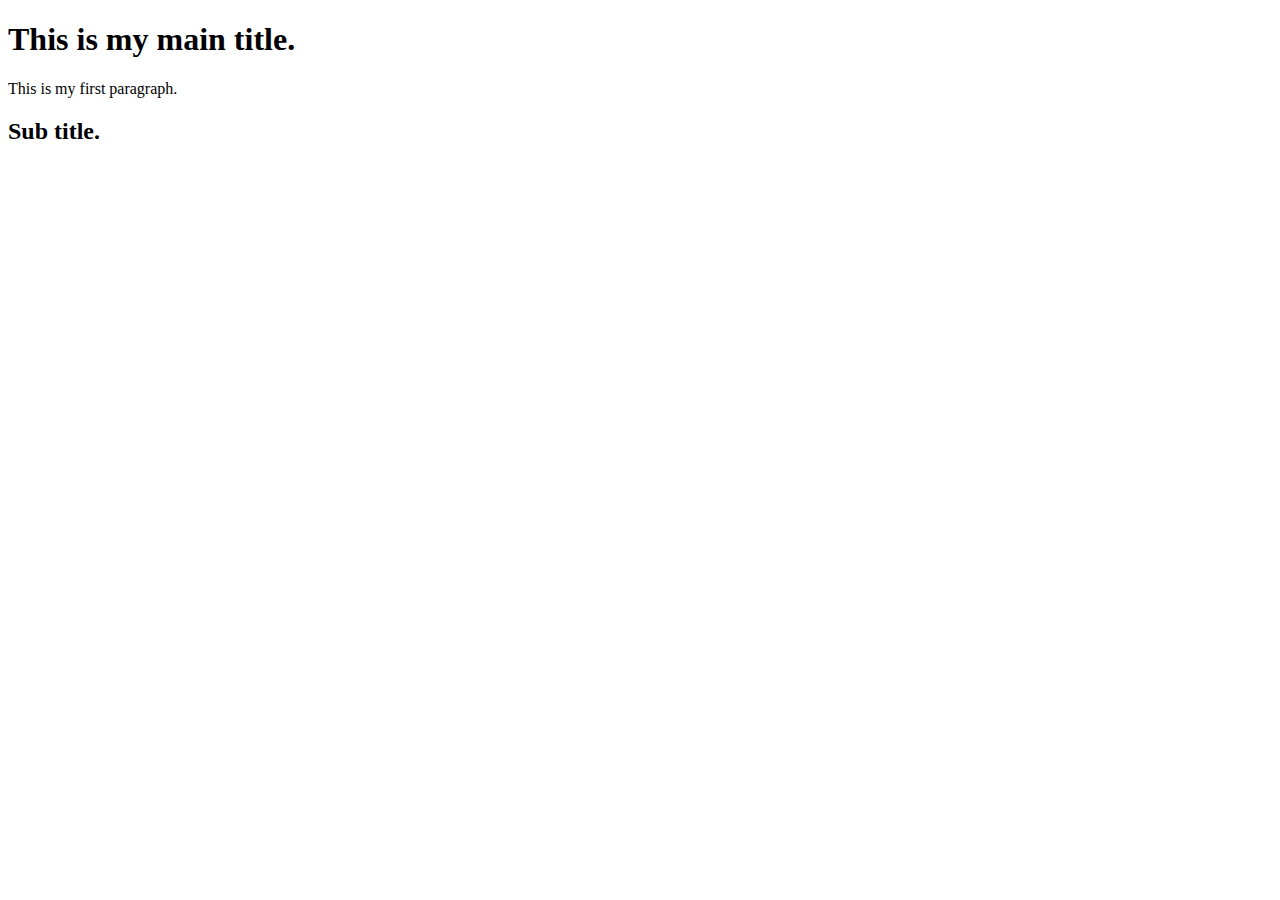
<file: aboutme/index.html>
<!DOCTYPE html>
<html lang="en">
<head>
    <meta charset="UTF-8">
    <meta http-equiv="X-UA-Compatible" content="IE=edge">
    <meta name="viewport" content="width=device-width, initial-scale=1.0">
    <title>Home Page</title>
</head>
<body>
    <h1>This is my main title.</h1>
    <p>This is my first paragraph.</p>
    <h2>Sub title.</h2>
</body>
</html>
</file>
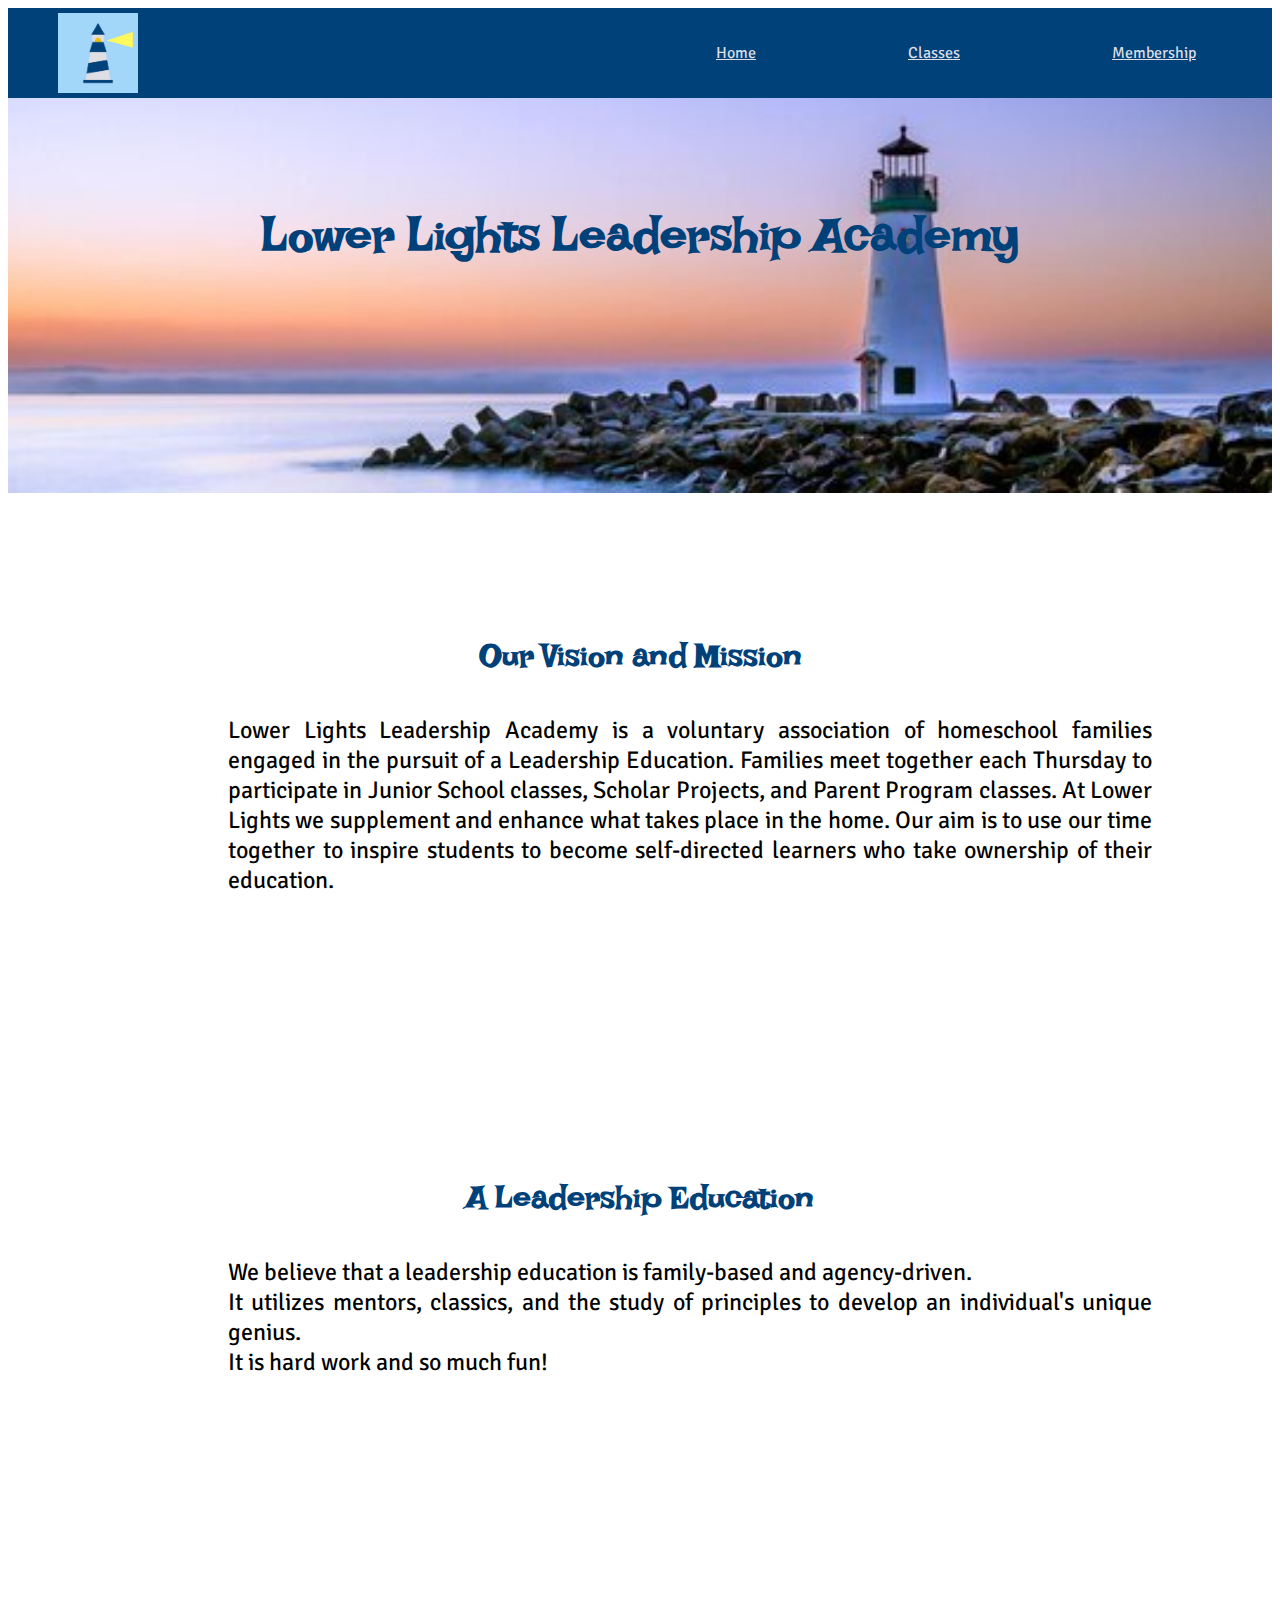
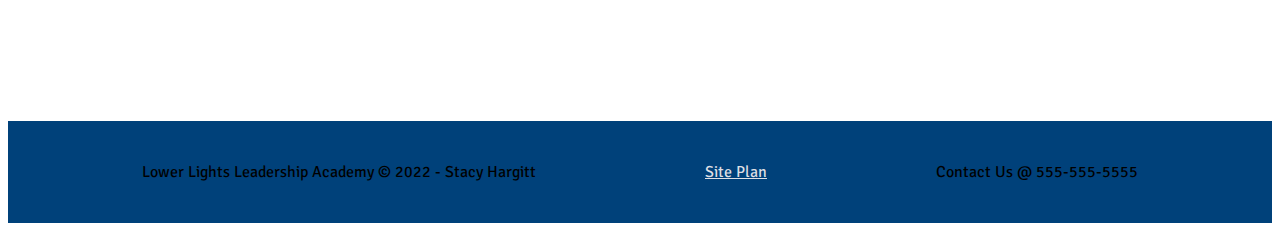
<file: lowerlights/index.html>
<!DOCTYPE html>
<html lang="en">
<head>
    <meta charset="UTF-8">
    <meta http-equiv="X-UA-Compatible" content="IE=edge">
    <meta name="viewport" content="width=device-width, initial-scale=1.0">
    <title>Lower Lights Home Page</title>
    <link rel="stylesheet" href="styles/style.css">
</head>
<body>
    <header>
        <a href="index.html">
            <img class="logo" src="images/lighthouse-logo.jpg" alt="lower lights logo">
        </a>
        <nav>
            <a href="index.html">Home</a>
            <a href="classes.html">Classes</a>
            <a href="membership.html">Membership</a>
        </nav>
    </header>
    <div id="banner">
        <div id="banner-box">
            <img id="banner-img" src="images/main-photo.jpg" alt="lighthouse over rocks">
        </div>
        <section id="banner-msg">
            <h1 class="home-title">
            Lower Lights Leadership Academy
            </h1>
        </section>
    </div>
    <div id="mission-statement">
        <section id="mission-msg">
            <h1 class="mission-title">
                Our Vision and Mission
            </h1>
            <p>
                Lower Lights Leadership Academy is a voluntary association of homeschool families engaged in the pursuit of a Leadership Education. Families meet together each Thursday to participate in Junior School classes, Scholar Projects, and Parent Program classes. At Lower Lights we supplement and enhance what takes place in the home. Our aim is to use our time together to inspire students to become self-directed learners who take ownership of their education.
            </p>
        </section>
    </div>
    <div id="leadership-statement">
        <section id="leadership-msg">
            <h1 class="leadership-title">
                A Leadership Education
            </h1>
            <p>
                We believe that a leadership education is family-based and agency-driven. <br>
                It utilizes mentors, classics, and the study of principles to develop an individual's unique genius. <br>
                It is hard work and so much fun!
            </p>
        </section>
    </div>
    <footer>
        <p>Lower Lights Leadership Academy &copy; 2022 - Stacy Hargitt</p>
            <p><a href="site-plan.html">Site Plan</a></p>
        <p>Contact Us @ 555-555-5555</p>
    </footer>
</body>
</html>
</file>
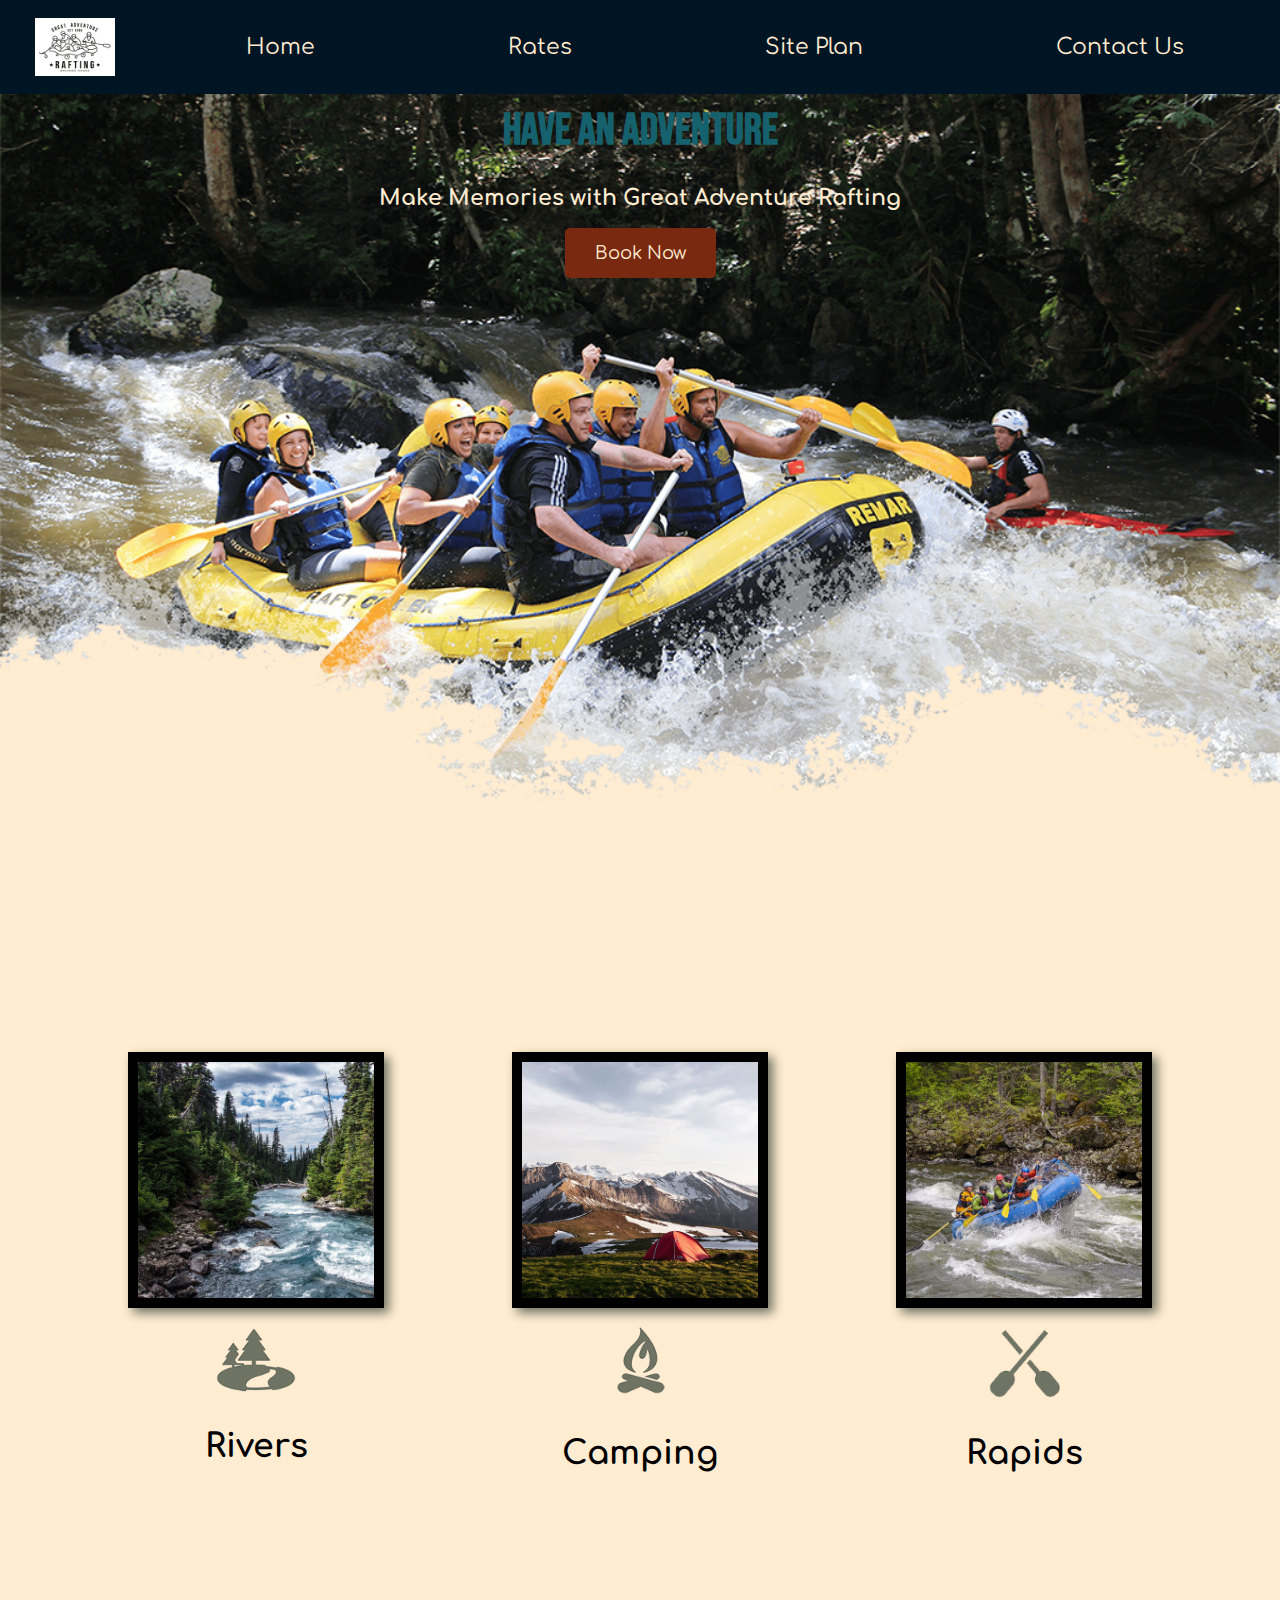
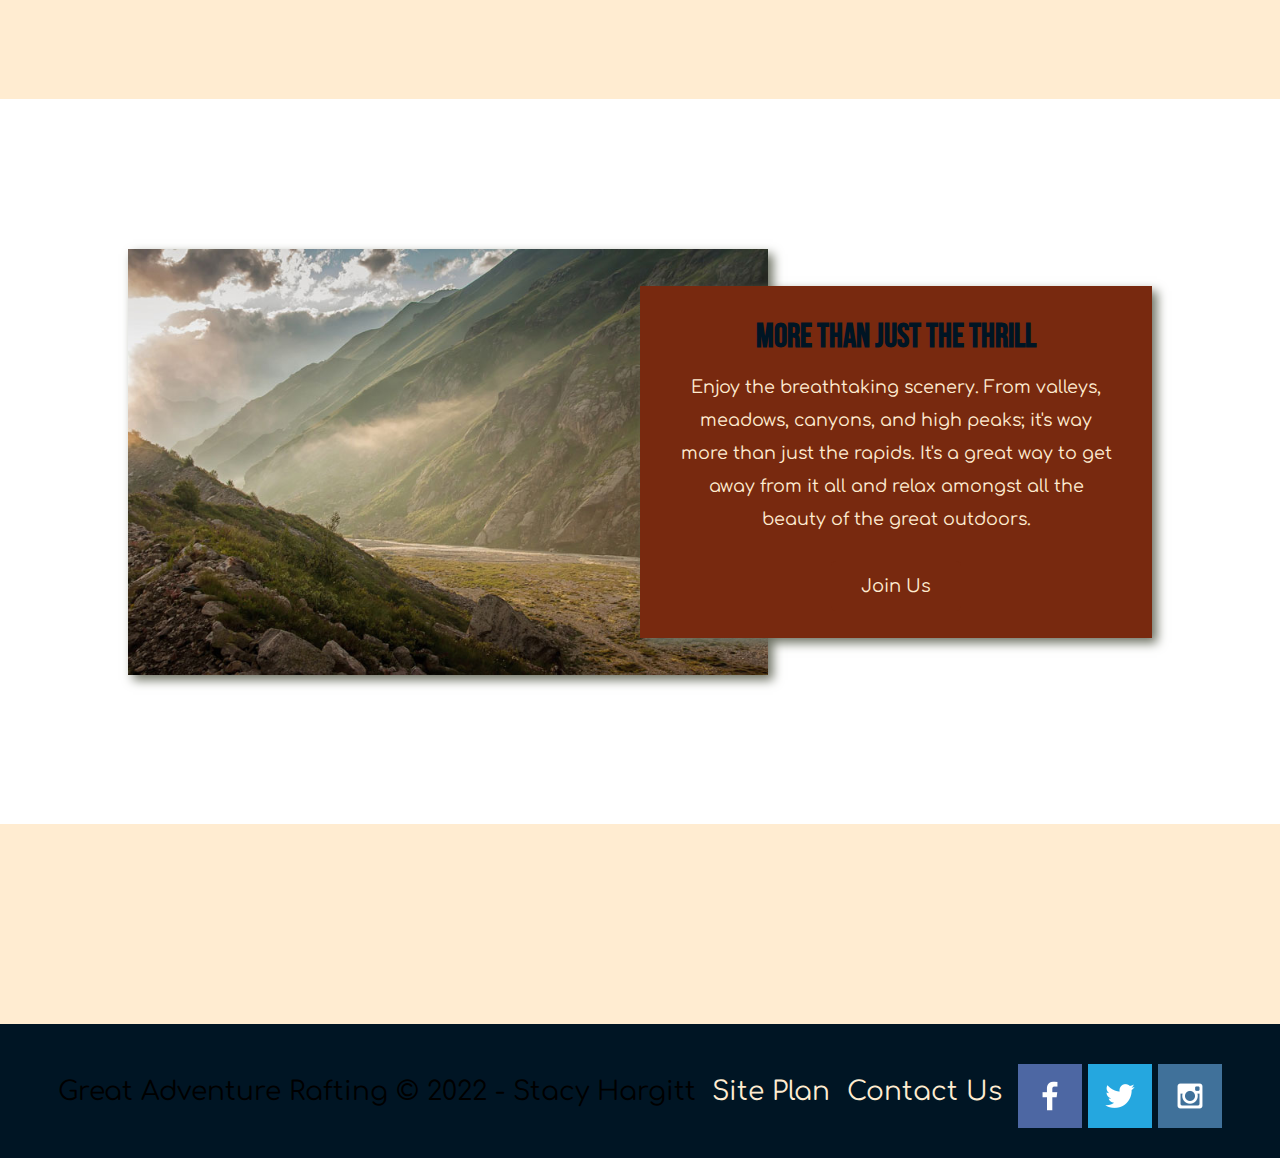
<file: wwr/index.html>
<!DOCTYPE html>
<html lang="en">
<head>
    <meta charset="UTF-8">
    <meta http-equiv="X-UA-Compatible" content="IE=edge">
    <meta name="viewport" content="width=device-width, initial-scale=1.0">
    <title>White Water Rafting Trips | Great Adventure Rafting | Home</title>
    <link rel="stylesheet" href="styles/style.css">
</head>
<body>
    <div id="content">
        <header>
            <a href="index.html" id="logo_link">
            <img class="logo" src="images/greatadventureraftinglogo.png" alt="Great Adventure Rafting Logo">
            </a>
            <nav>
                <a href="index.html">Home</a>
                <a href="rates.html">Rates</a>
                <a href="site-plan-rafting.html">Site Plan</a>
                <a href="contactus.html">Contact Us</a>
            </nav>
        </header>
        <div id="hero">
            <div id="hero-box">
                <img id="hero-img" src="images/hero.png" alt="People enjoying rafting">
            </div>
            <section id="hero-msg">
                <h1 class="home-title">
                Have An Adventure
                </h1>
                <h4>
                Make Memories with Great Adventure Rafting
                </h4>
                <div class="button-box">
                    <a href="contactus.html" class="book">Book Now</a>
                </div>
            </section>
        </div>
        <main class="home-grid">
            <section class="rivers-card">
                <img class="card-img" src="images/rivers.jpg" alt="river in forest">
                <img class="icon" src="images/river_icon.png" alt="river icon">
                <h2>Rivers</h2>
            </section>
            <section class="camping-card">
                <img class="card-img" src="images/camping.jpg" alt="tent in mountaints">
                <img class="icon" src="images/fire_icon.png" alt="fire icon">
                <h2>Camping</h2>
            </section>
            <section class="rapids-card">
                <img class="card-img" src="images/rapids.jpg" alt="rafting boat">
                <img class="icon" src="images/oars.png" alt="oars icon">
                <h2>Rapids</h2>
            </section>
            <div id="background"></div>
            <img class="mountains" src="images/mountains.jpg" alt="Misty mountains">
            <section class="msg">
                <h2>More Than Just The Thrill</h2>
                <p>Enjoy the breathtaking scenery. From valleys, meadows, canyons, and high peaks; it's way more than just the rapids. It's a great way to get away from it all and relax amongst all the beauty of the great outdoors. </p>
                <a class="join" href="rivers.html">Join Us</a>
            </section>
        </main>
        <footer>
            <p>Great Adventure Rafting &copy; 2022 - Stacy Hargitt</p>
            <p><a href="site-plan-rafting.html">Site Plan</a></p>
            <p><a href="contactus.html">Contact Us</a></p>
            <div class="social">
                <a href="https://facebook.com" target="_blank">
                    <img src="images/facebook.png" alt="fb icon">
                </a>
                <a href="https://twitter.com" target="_blank">
                    <img src="images/twitter.png" alt="twitter icon">
                </a>
                <a href="https://instagram.com" target="_blank">
                    <img src="images/instagram.png" alt="instagram icon">
                </a>
            </div>
        </footer>
    </div>
</body>
</html>
</file>
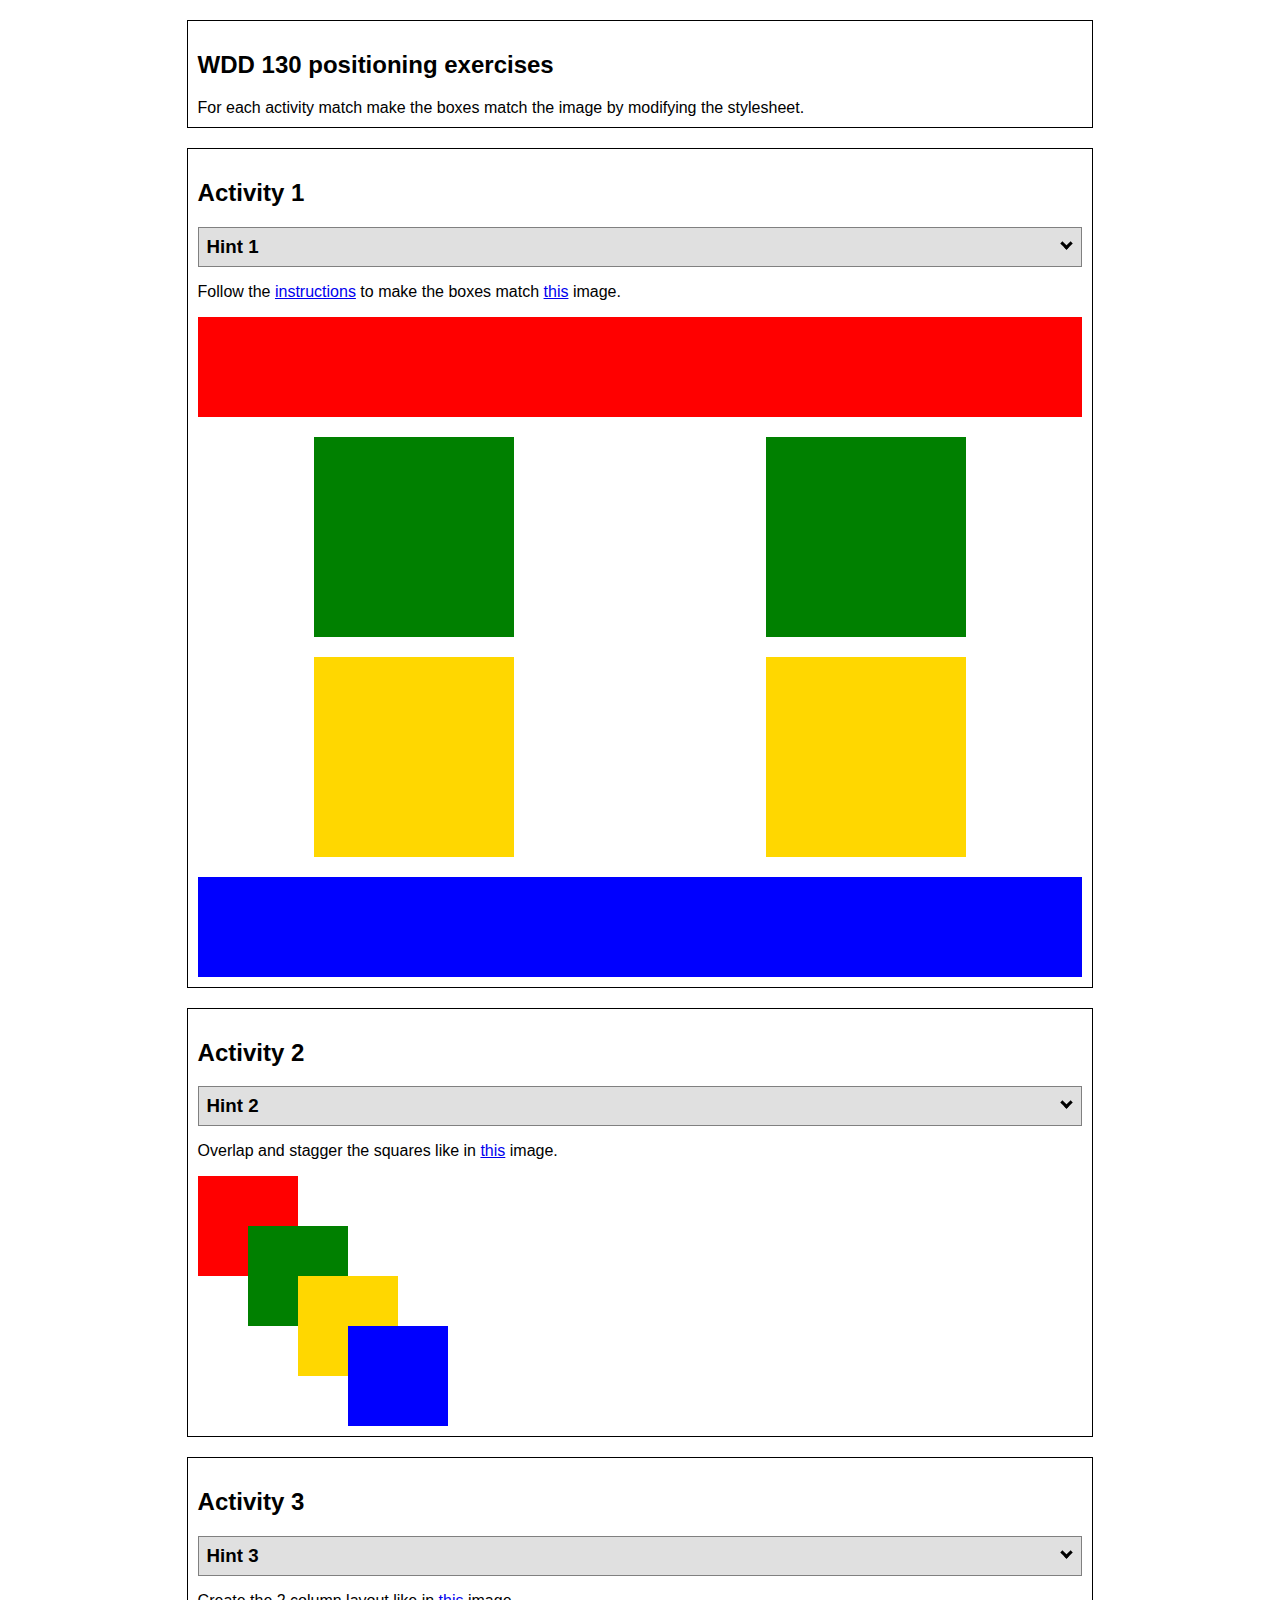
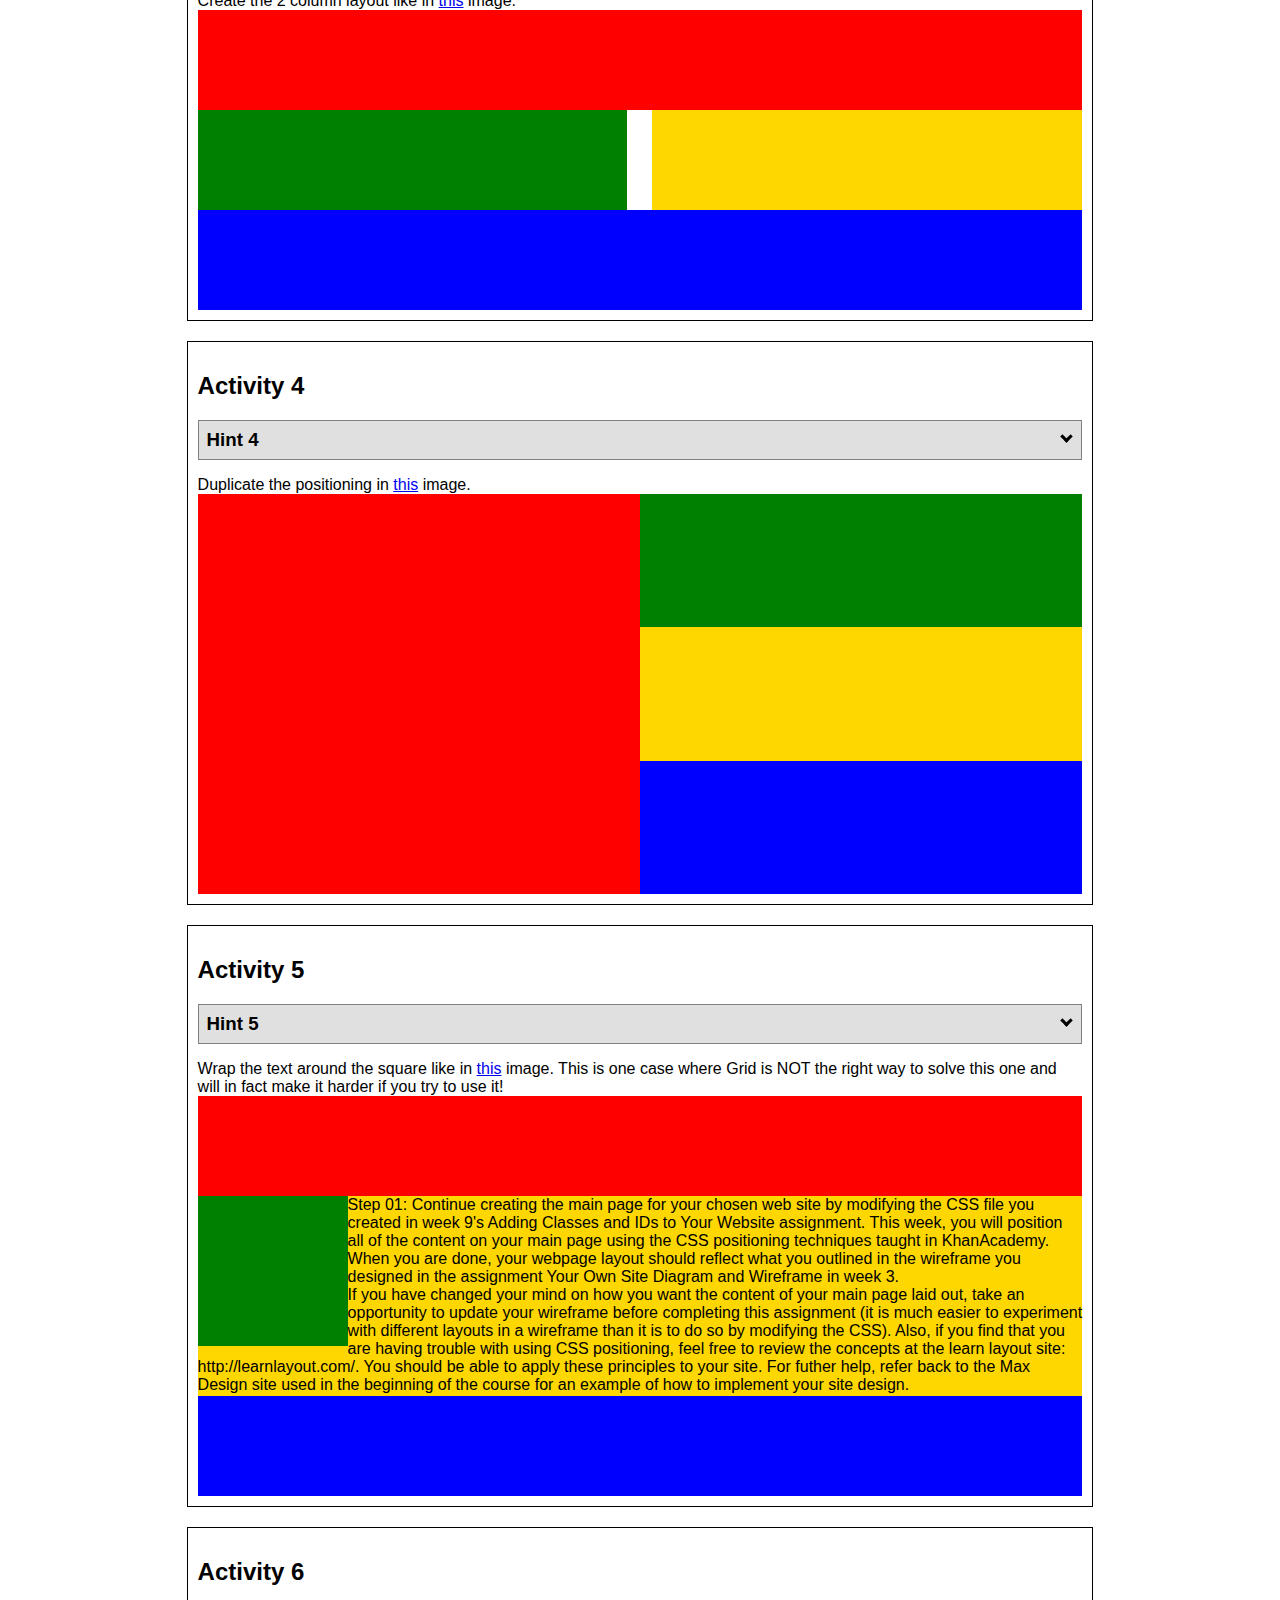
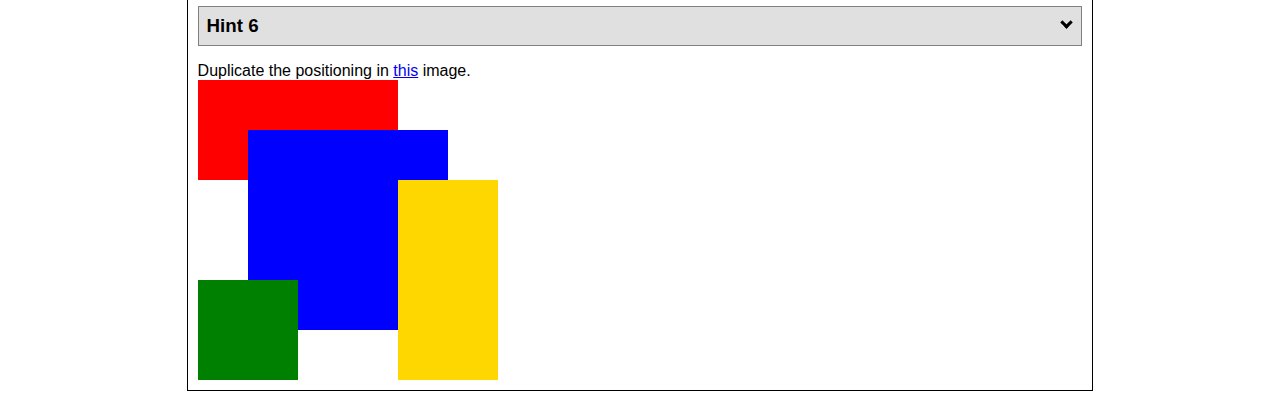
<file: positioning.html>
<!DOCTYPE html>
<html lang="en">
  <head>
    <!-- HTML - Name: positioning.html -->
    <title>Positioning Activity</title>
    <link rel="stylesheet" type="text/css" href="positionstyles.css" />
  </head>
  <body>
    <div class="activity">
      <h2>WDD 130 positioning exercises</h2>
      For each activity match make the boxes match the image by modifying the stylesheet.</div>
    <div class="activity">
      <h2>Activity 1</h2>
      <section class="hint"><input type="checkbox" ><i></i> <h3>Hint 1</h3><div><p>Check out the <a href="https://byui-wdd.github.io/wdd130/activities/w06-css-positioning.html" target="_blank">activity instructions</a> in Ilearn!</p></div></section>
      <p>Follow the <a href="https://byui-wdd.github.io/wdd130/activities/w06-css-positioning.html" target="_blank">instructions</a> to make the boxes match  <a href="https://byui-wdd.github.io/wdd130/images/example1.png" target="_blank">this</a> image.</p>
      <div class="content1" >
        <div class="red1" ></div>
        <div class="green1" ></div>
        <div class="green1" ></div>
        <div class="yellow1"></div>
        <div class="yellow1"></div>
        <div class="blue1"></div>
      </div>
    </div>
    <div class="activity">
      <h2>Activity 2</h2>
      <section class="hint"><input type="checkbox" > <h3>Hint 2</h3><i></i><div><p>Remember that the best way to shift elements around slightly on the page is with Margins.  You could also use Grid.  Either would work for this. If you choose margin, you can use a <em>negative</em> margin. (ie margin-top: -20px;)</p><h4>Properties used:</h4><ul><li>margin-top, margin-left</li><li>...or...</li><li>grid-template-columns: 50px 50px 50px 50px 50px </li></ul></div></section>
      <p>Overlap and stagger the squares like in <a href="https://byui-wdd.github.io/wdd130/images/example2.png" target="_blank">this</a> image.</p>
      <div class="content2" >
        <div class="red2" ></div>
        <div class="green2" ></div>
        <div class="yellow2"></div>
        <div class="blue2"></div>
      </div>
    </div>
    <div class="activity">
      <h2>Activity 3</h2>
      <section class="hint"><input type="checkbox" > <h3>Hint 3</h3><i></i><div><p>This one is going to be best solved with CSS Grid. Remember to make the boxes the right width first...then start moving them around. </p><h4>Properties used:</h4><ul><li>display:grid;</li><li>grid-template-columns:</li><li>grid-column-gap:</li>
        <li>grid-column:</li>  </ul></div></section>
      Create the 2 column layout like in <a href="https://byui-wdd.github.io/wdd130/images/example3.png" target="_blank">this</a>  image.
      <div class="content3" >
        <div class="red3" ></div>
        <div class="green3" ></div>
        <div class="yellow3"></div>
        <div class="blue3"></div>
      </div>
    </div>
    <div class="activity">
      <h2>Activity 4</h2>
      <section class="hint"><input type="checkbox" > <h3>Hint 4</h3><i></i><div><p>For the others we have been primarily concerned with width. For this one you will need to adjust height as well. </p><h4>Properties used:</h4><ul><li>display:grid;</li><li>grid-template-columns:</li><li>grid-row:</li></ul></div></section>
      Duplicate the positioning in <a href="https://byui-wdd.github.io/wdd130/images/example4.png" target="_blank">this</a> image. 
      <div class="content4" >
        <div class="red4" ></div>
        <div class="green4" ></div>
        <div class="yellow4"></div>
        <div class="blue4"></div>
      </div>
    </div>

    <div class="activity">
      <h2>Activity 5</h2>
      <section class="hint"><input type="checkbox" > <h3>Hint 5</h3><i></i><div><p>Grid is <strong>not</strong> the right way to do this.  In fact there is only one way to really do that...and that is with float. Remember that we float the thing we want the text to wrap around.  Also remember to start by making all the shapes the right size and shape.</p><h4>Properties used:</h4><ul><li>float: left;</li></ul></div></section>
      Wrap the text around the square like in <a href="https://byui-wdd.github.io/wdd130/images/example5.png" target="_blank">this</a> image. This is one case where Grid is NOT the right way to solve this one and will in fact make it harder if you try to use it!
      <div class="content5" >
        <div class="red5" ></div>
        <div class="green5" ></div>
        <div class="yellow5">Step 01: Continue creating the main page for your chosen web site by modifying the CSS file you created in week 9's Adding Classes and IDs to Your Website assignment. This week, you will position all of the content on your main page using the CSS positioning techniques taught in KhanAcademy. When you are done, your webpage layout should reflect what you outlined in the wireframe you designed in the assignment Your Own Site Diagram and Wireframe in week 3. <br />
          If you have changed your mind on how you want the content of your main page laid out, take an opportunity to update your wireframe before completing this assignment (it is much easier to experiment with different layouts in a wireframe than it is to do so by modifying the CSS). Also, if you find that you are having trouble with using CSS positioning, feel free to review the concepts at the learn layout site: http://learnlayout.com/. You should be able to apply these principles to your site. For futher help, refer back to the Max Design site used in the beginning of the course for an example of how to implement your site design.</div>
        <div class="blue5"></div>
      </div>
    </div>
    <div class="activity">
      <h2>Activity 6</h2>
      <section class="hint"><input type="checkbox" > <h3>Hint 6</h3><i></i><div><p>This one is all about visualizing the grid behind the layout. If you are having a hard time doing that first: all the sizes are even multiples of 100, and second here is another example with the lines drawn: <a href="https://byui-wdd.github.io/wdd130/images/example6-hint.png" target="_blank">example 6 with lines</a>. For this one you will find it easiest if you use px for the column width. You can also use <kbd>z-index</kbd> to control the element layering.    </p><h4>Properties used:</h4><ul><li>display:grid;</li><li>grid-template-columns:</li><li>grid-column:</li><li>grid-row:</li><li><a href="https://www.w3schools.com/cssref/pr_pos_z-index.asp" target="_blank">z-index:</a></li></ul></div></section>
      Duplicate the positioning in <a href="https://byui-wdd.github.io/wdd130/images/example6.png" target="_blank">this</a> image.
      <div class="content6" >
        <div class="red6" ></div>
        <div class="green6" ></div>
        <div class="yellow6"></div>
        <div class="blue6"></div>
      </div>
    </div>
  </body>
</html>
</file>
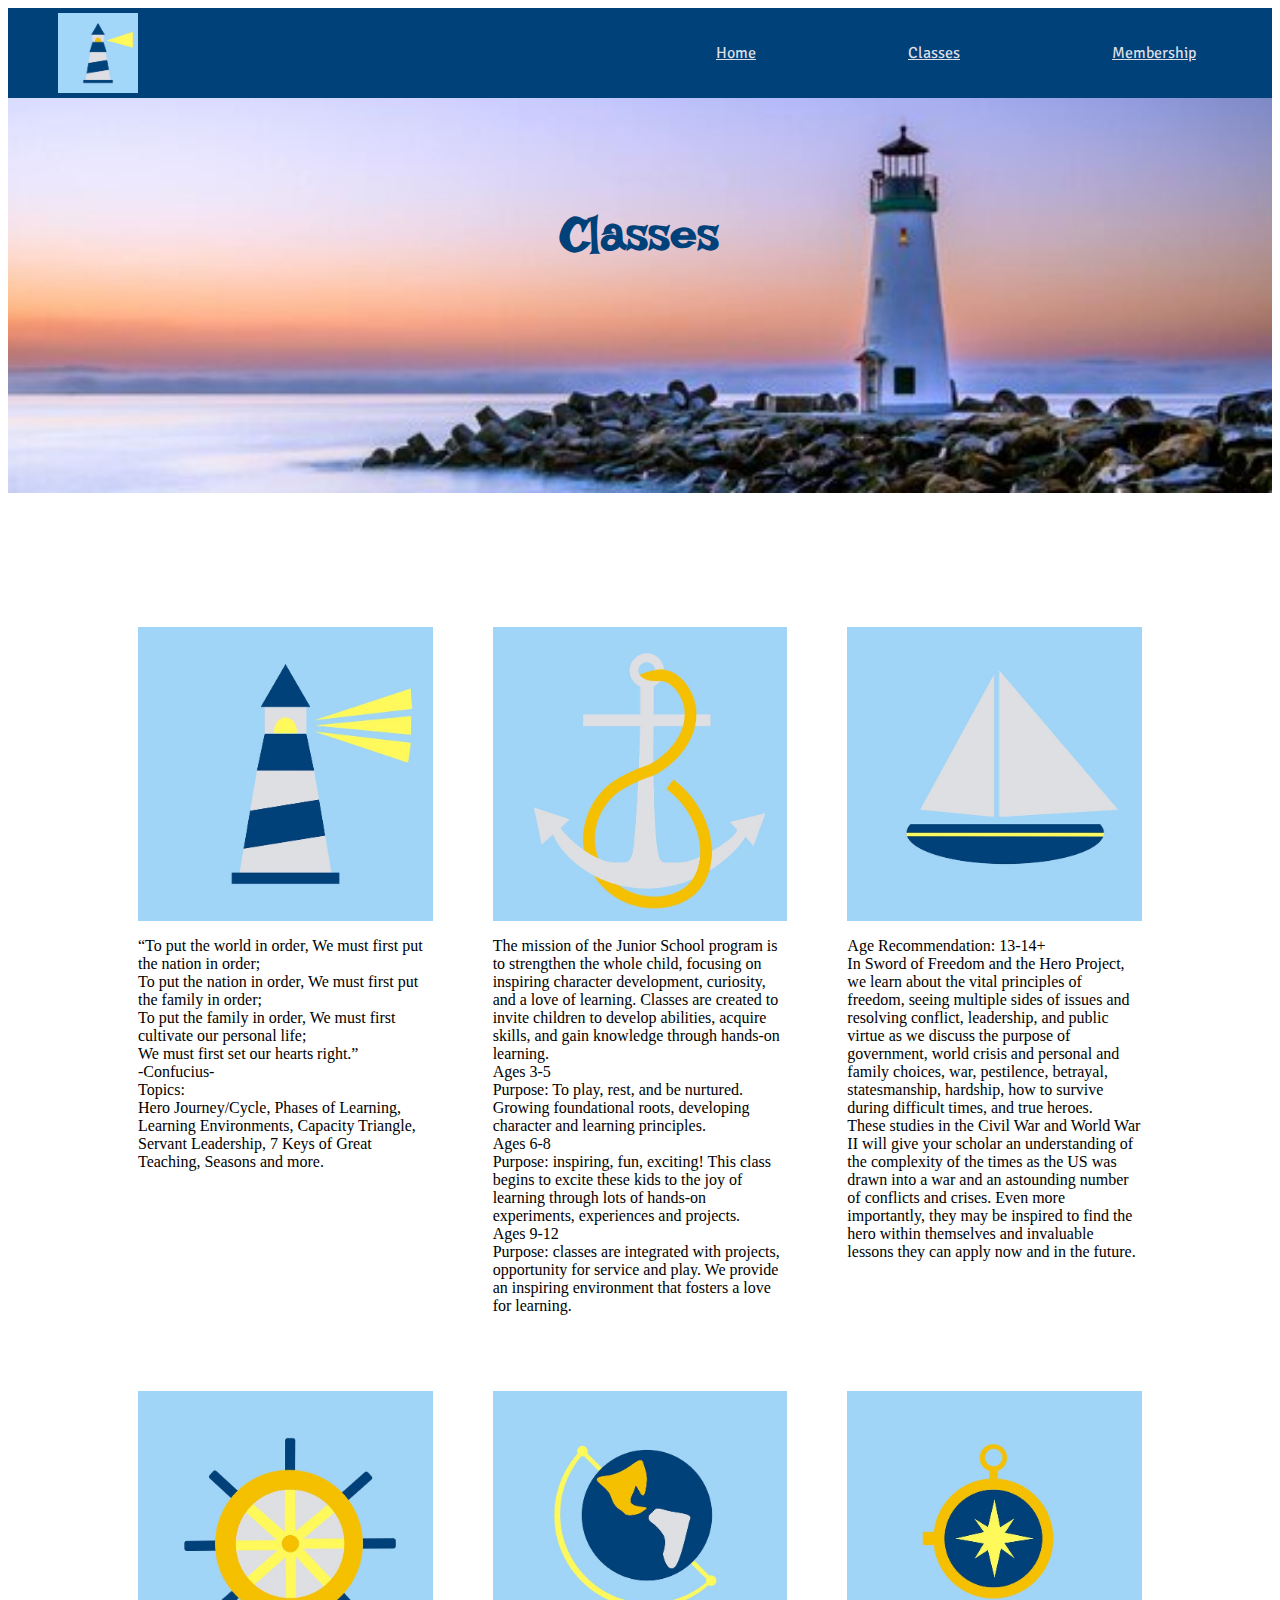
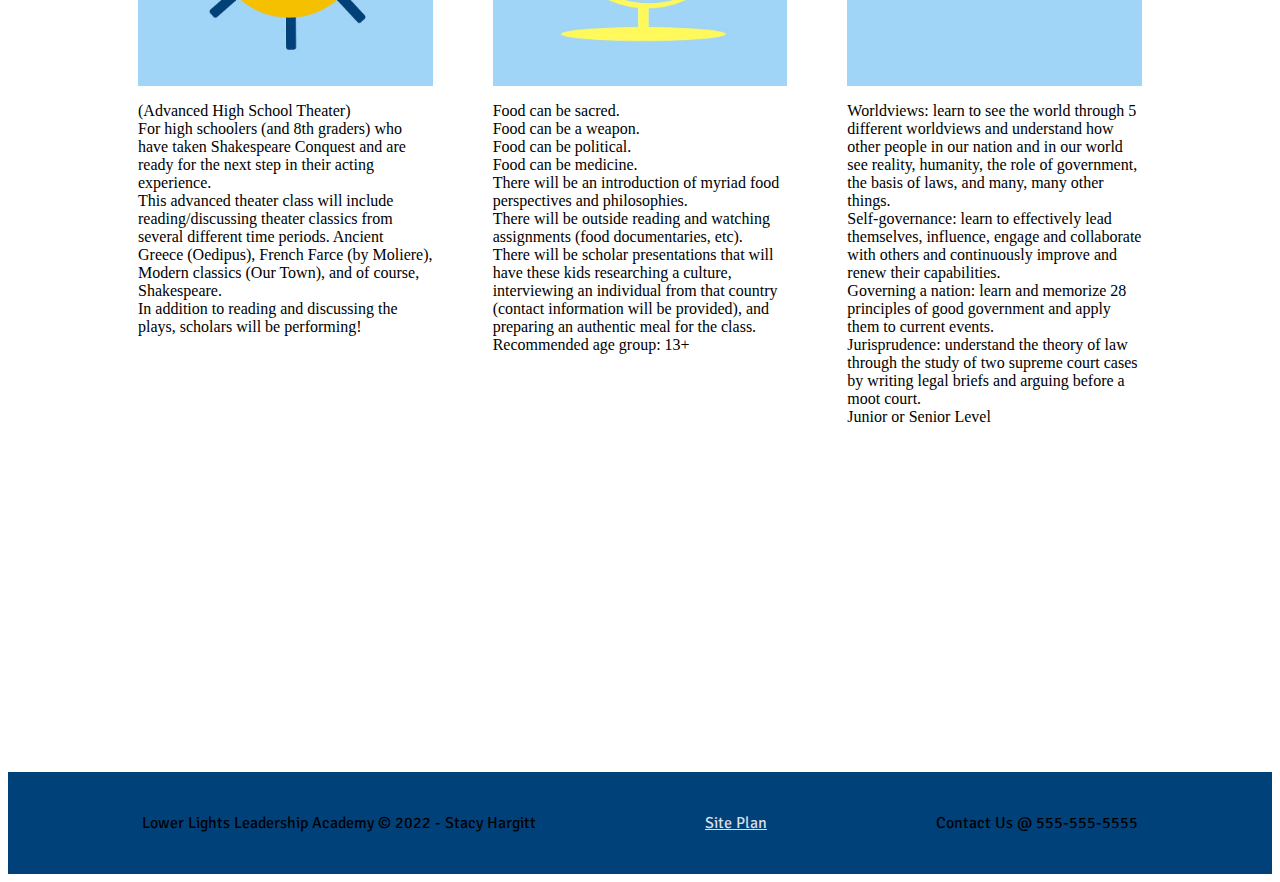
<file: lowerlights/classes.html>
<!DOCTYPE html>
<html lang="en">
<head>
    <meta charset="UTF-8">
    <meta http-equiv="X-UA-Compatible" content="IE=edge">
    <meta name="viewport" content="width=device-width, initial-scale=1.0">
    <title>Lower Lights Classes Page</title>
    <link rel="stylesheet" href="styles/style.css">
</head>
<body>
    <header>
        <a href="index.html">
            <img class="logo" src="images/lighthouse-logo.jpg" alt="lower lightslogo">
        </a>
        <nav>
            <a href="index.html">Home</a>
            <a href="classes.html">Classes</a>
            <a href="membership.html">Membership</a>
        </nav>
    </header>
    <div id="banner">
        <div id="banner-box">
            <img id="banner-img" src="images/main-photo.jpg" alt="lighthouse over rocks">
        </div>
        <section id="banner-msg">
            <h1 class="class-title">
            Classes
            </h1>
        </section>
    </div>
    <main class="class-grid">
        <div class="moms-card">
            <div class="container">
                <img class="card-img" src="images/lighthouse-icon.jpg" alt="lighthouse icon">
                <div class="overlay">
                  <div class="text">Mom's Class</div>
                </div>
            </div>
            <p>
                “To put the world in order,
                We must first put the nation in order; <br>
                To put the nation in order,
                We must first put the family in order; <br>
                To put the family in order,
                We must first cultivate our personal life; <br>
                We must first set our hearts right.” <br>
                    -Confucius-<br>
                Topics:<br>
                    Hero Journey/Cycle,
                    Phases of Learning,
                    Learning Environments,
                    Capacity Triangle,
                    Servant Leadership,
                    7 Keys of Great Teaching,
                    Seasons and more.
            </p>
        </div>
        <div class="juniors-card">
            <div class="container">
                <img class="card-img" src="images/anchor-icon.jpg" alt="anchor icon">
                <div class="overlay">
                  <div class="text">Junior Class</div>
                </div>
            </div>
            <p>
                The mission of the Junior School program is to strengthen the whole child, focusing on inspiring character development, curiosity, and a love of learning. Classes are created to invite children to develop abilities, acquire skills, and gain knowledge through hands-on learning.<br>
                Ages 3-5<br>
                    Purpose: To play, rest, and be nurtured. Growing foundational roots, developing character and learning principles. <br>
                Ages 6-8<br>
                    Purpose: inspiring, fun, exciting! This class begins to excite these kids to the joy of learning through lots of hands-on experiments, experiences and projects.<br>
                Ages 9-12<br>
                    Purpose: classes are integrated with projects, opportunity for service and play. We provide an inspiring environment that fosters a love for learning.<br>
            </p>
        </div>
        <div class="sword-card">
            <div class="container">
                <img class="card-img" src="images/sailboat-icon.jpg" alt="sailboat icon">
                <div class="overlay">
                  <div class="text">Sword and Hero</div>
                </div>
            </div>
            <p>
                Age Recommendation: 13-14+<br>
                In Sword of Freedom and the Hero Project, we learn about the vital principles of freedom, seeing multiple sides of issues and resolving conflict, leadership, and public virtue as we discuss the purpose of government, world crisis and personal and family choices, war, pestilence, betrayal, statesmanship, hardship, how to survive during difficult times, and true heroes. <br>
                These studies in the Civil War and World War II will give your scholar an understanding of the complexity of the times as the US was drawn into a war and an astounding number of conflicts and crises. Even more importantly, they may be inspired to find the hero within themselves and invaluable lessons they can apply now and in the future.
            </p>
        </div>
        <div class="acting-card">
            <div class="container">
                <img class="card-img" src="images/wheel-icon.jpg" alt="wheel icon">
                <div class="overlay">
                  <div class="text">Classical Acting</div>
                </div>
            </div>
            <p>
                (Advanced High School Theater)<br>
                For high schoolers (and 8th graders) who have taken Shakespeare Conquest and are ready for the next step in their acting experience.<br>
                This advanced theater class will include reading/discussing theater classics from several different time periods. Ancient Greece (Oedipus), French Farce (by Moliere), Modern classics (Our Town), and of course, Shakespeare. <br>
                In addition to reading and discussing the plays, scholars will be performing! 
            </p>
        </div>
        <div class="food-card">
            <div class="container">
                <img class="card-img" src="images/globe-icon.jpg" alt="globe icon">
                <div class="overlay">
                  <div class="text">The Food Class</div>
                </div>
            </div>
            <p>
                Food can be sacred.<br>
                Food can be a weapon.<br>
                Food can be political.<br>
                Food can be medicine.<br>
                There will be an introduction of myriad food perspectives and philosophies.<br>
                There will be outside reading and watching assignments (food documentaries, etc).<br>
                There will be scholar presentations that will have these kids researching a culture, interviewing an individual from that country (contact information will be provided), and preparing an authentic meal for the class.<br>
                Recommended age group: 13+
            </p>
        </div>
        <div class="quest-card">
            <div class="container">
                <img class="card-img" src="images/compass-icon.jpg" alt="compass icon">
                <div class="overlay">
                  <div class="text">Quest 3</div>
                </div>
            </div>
            <p>
                Worldviews: learn to see the world through 5 different worldviews and understand how other people in our nation and in our world see reality, humanity, the role of government, the basis of laws, and many, many other things.<br>
                Self-governance: learn to effectively lead themselves, influence, engage and collaborate with others and continuously improve and renew their capabilities.<br>
                Governing a nation: learn and memorize 28 principles of good government and apply them to current events.<br>
                Jurisprudence: understand the theory of law through the study of two supreme court cases by writing legal briefs and arguing before a moot court.<br>
                Junior or Senior Level
            </p>
        </div>
    </main>
    <footer>
        <p>Lower Lights Leadership Academy &copy; 2022 - Stacy Hargitt</p>
            <p><a href="site-plan.html">Site Plan</a></p>
        <p>Contact Us @ 555-555-5555</p>
    </footer>
</body>
</html>
</file>
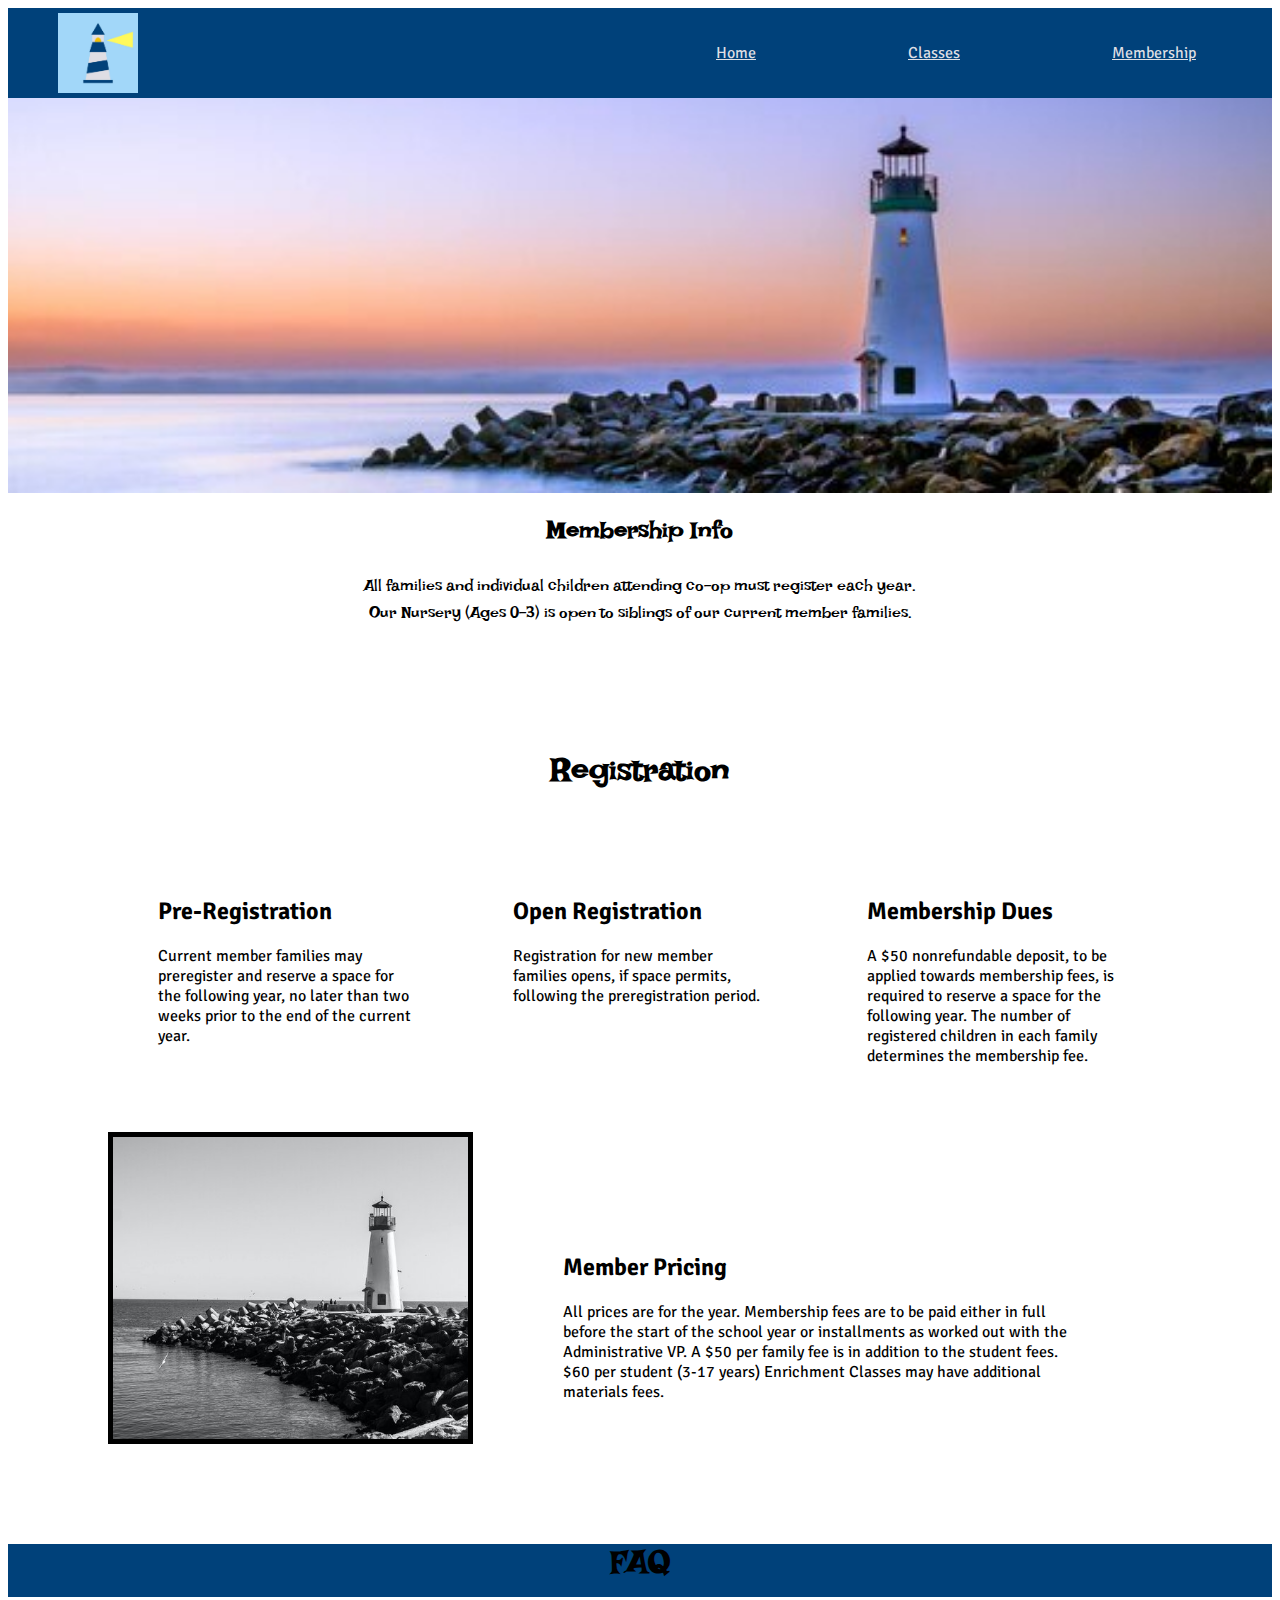
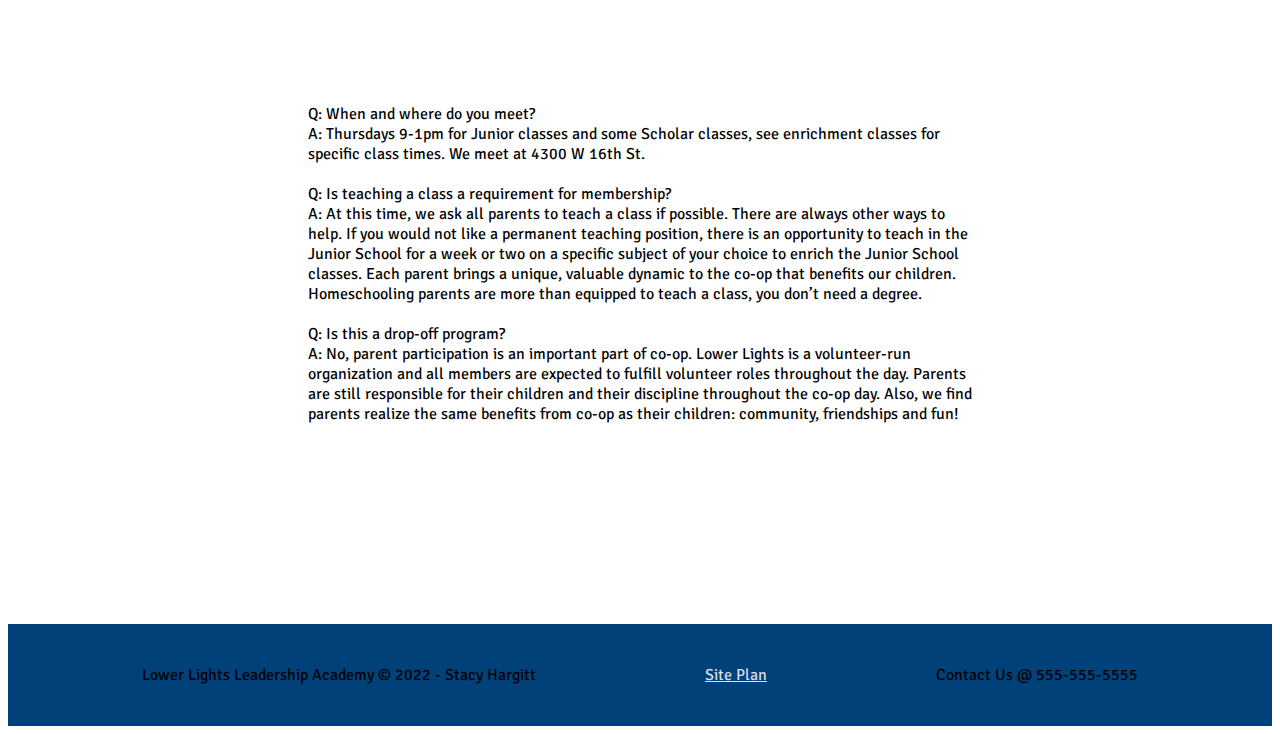
<file: lowerlights/membership.html>
<!DOCTYPE html>
<html lang="en">
<head>
    <meta charset="UTF-8">
    <meta http-equiv="X-UA-Compatible" content="IE=edge">
    <meta name="viewport" content="width=device-width, initial-scale=1.0">
    <title>Lower Lights Membership Page</title>
    <link rel="stylesheet" href="styles/style.css">
</head>
<body>
    <header>
        <a href="index.html">
            <img class="logo" src="images/lighthouse-logo.jpg" alt="lower lightslogo">
        </a>
        <nav>
            <a href="index.html">Home</a>
            <a href="classes.html">Classes</a>
            <a href="membership.html">Membership</a>
        </nav>
    </header>
    <div id="banner">
        <div id="banner-box">
            <img id="banner-img" src="images/main-photo.jpg" alt="lighthouse over rocks">
        </div>
    </div>
    <div id="membership-info">
        <section id="membership-msg">
            <h2 class="membership-title">
                Membership Info
            </h2>
            <p>
                All families and individual children attending co-op must register each year. <br>
                Our Nursery (Ages 0-3) is open to siblings of our current member families.
            </p>
        </section>
    </div>
    <div id="registration-info">
        <div id="registration-msg">
            <h1 class="registration-title">
                Registration
            </h1>
        </div>
    </div>
    <main class="registration-grid">
        <section class="pre-card">
            <h2>
                Pre-Registration
            </h2>
            <p>Current member families may preregister and reserve a space for the following year, no later than two weeks prior to the end of the current year.
            </p>
        </section>
        <section class="open-card">
            <h2>Open Registration</h2>
            <p>
                Registration for new member families opens, if space permits, following the preregistration period.
            </p>
        </section>
        <section class="dues-card">
            <h2>Membership Dues</h2>
            <p>
                A $50 nonrefundable deposit, to be applied towards membership fees, is required to reserve a space for the following year.
                The number of registered children in each family determines the membership fee.
            </p>
        </section>
        <img class="lighthouse-bw" src="images/black-and-white.jpg" alt="black and white lighthouse">
        <section class="msg">
            <h2>Member Pricing</h2>
            <p>All prices are for the year. Membership fees are to be paid either in full before the start of the school year or installments as worked out with the Administrative VP. A $50 per family fee is in addition to the student fees. 
            $60 per student (3-17 years)
            Enrichment Classes may have additional materials fees.
            </p>
        </section>
    </main>
    <div id="FAQ">
        <section id="FAQ-msg">
            <h2 class="FAQ-title">
                FAQ
            </h2>
            <p>
                Q: When and where do you meet?<br>
                A: Thursdays 9-1pm for Junior classes and some Scholar classes, see enrichment classes for specific class times. We meet at 4300 W 16th St.<br><br>

                Q: Is teaching a class a requirement for membership?<br>
                A: At this time, we ask all parents to teach a class if possible. There are always other ways to help. If you would not like a permanent teaching position, there is an opportunity to teach in the Junior School for a week or two on a specific subject of your choice to enrich the Junior School classes. Each parent brings a unique, valuable dynamic to the co-op that benefits our children. Homeschooling parents are more than equipped to teach a class, you don’t need a degree. <br><br>

                Q: Is this a drop-off program?<br>
                A: No, parent participation is an important part of co-op. Lower Lights is a volunteer-run organization and all members are expected to fulfill volunteer roles throughout the day. Parents are still responsible for their children and their discipline throughout the co-op day. Also, we find parents realize the same benefits from co-op as their children: community, friendships and fun! 
            </p>
        </section>
    </div>
    <footer>
        <p>Lower Lights Leadership Academy &copy; 2022 - Stacy Hargitt</p>
            <p><a href="site-plan.html">Site Plan</a></p>
        <p>Contact Us @ 555-555-5555</p>
    </footer>
</body>
</html>
</file>
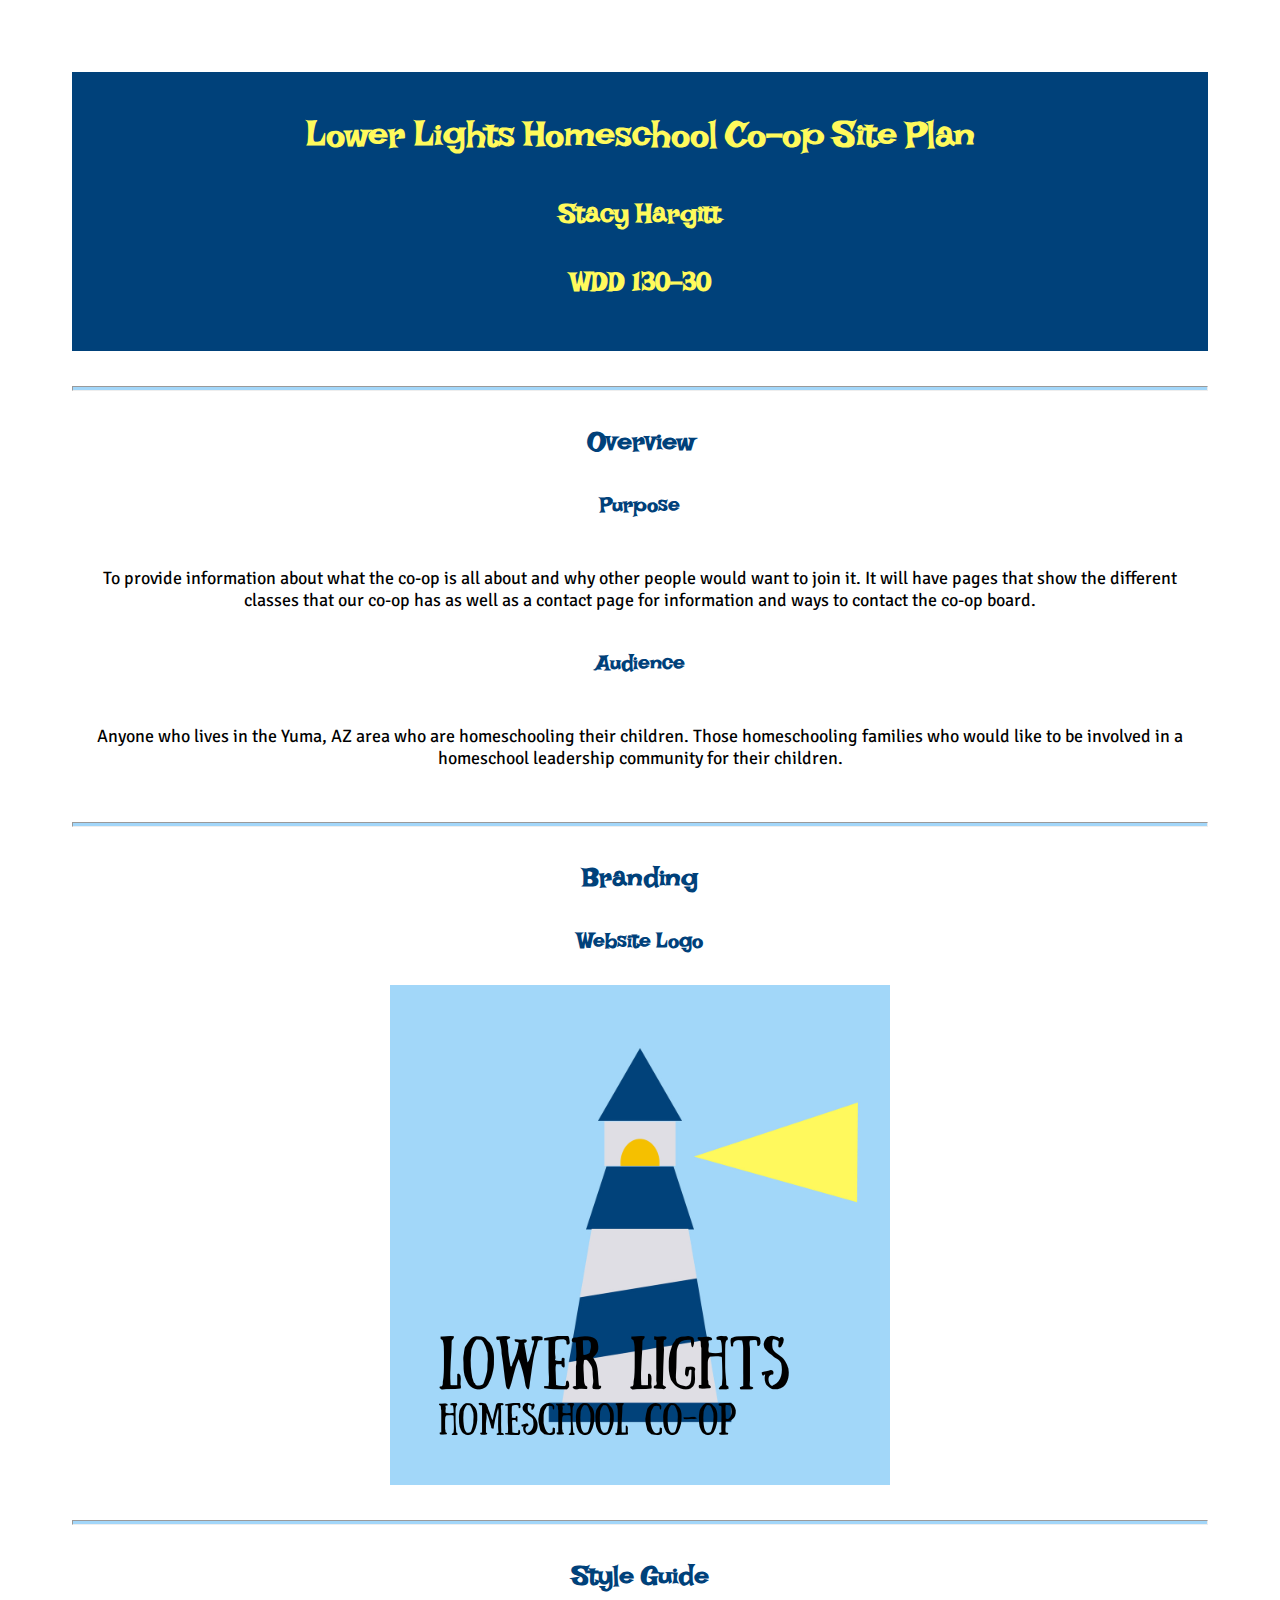
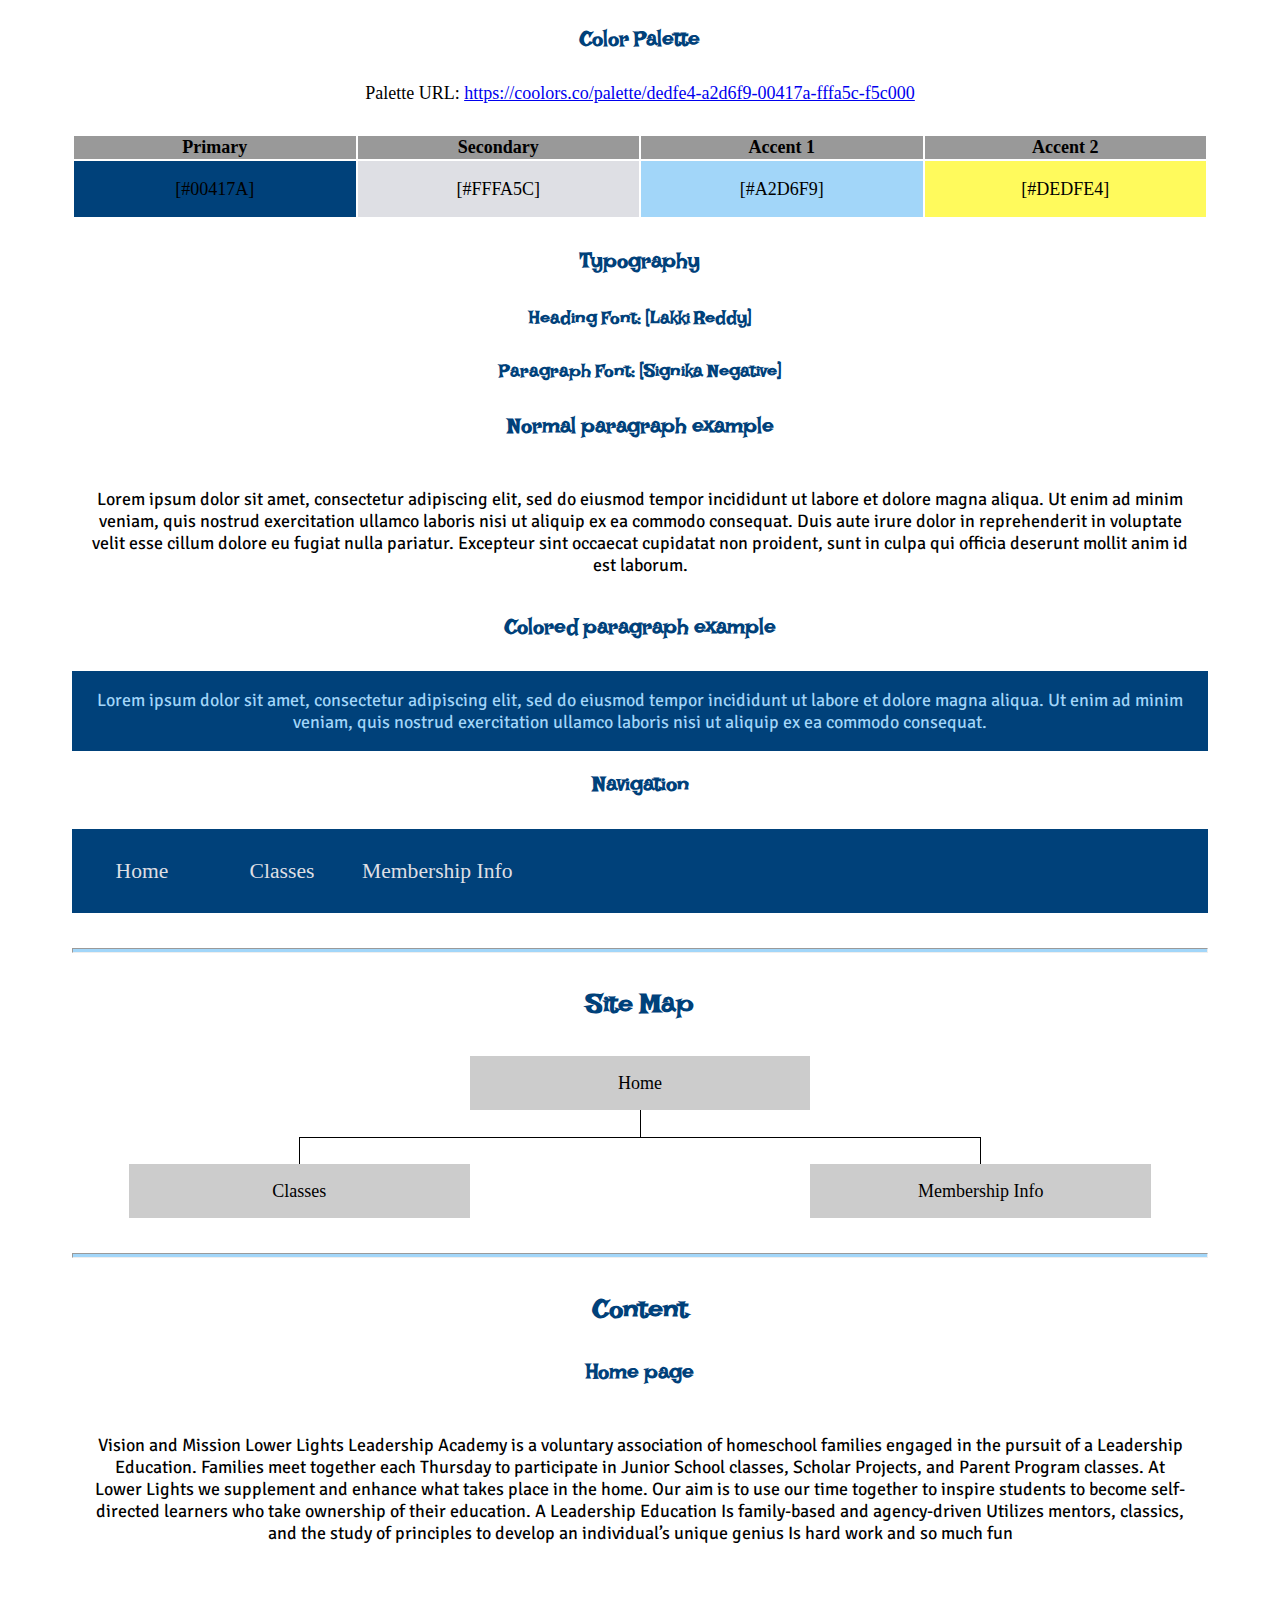
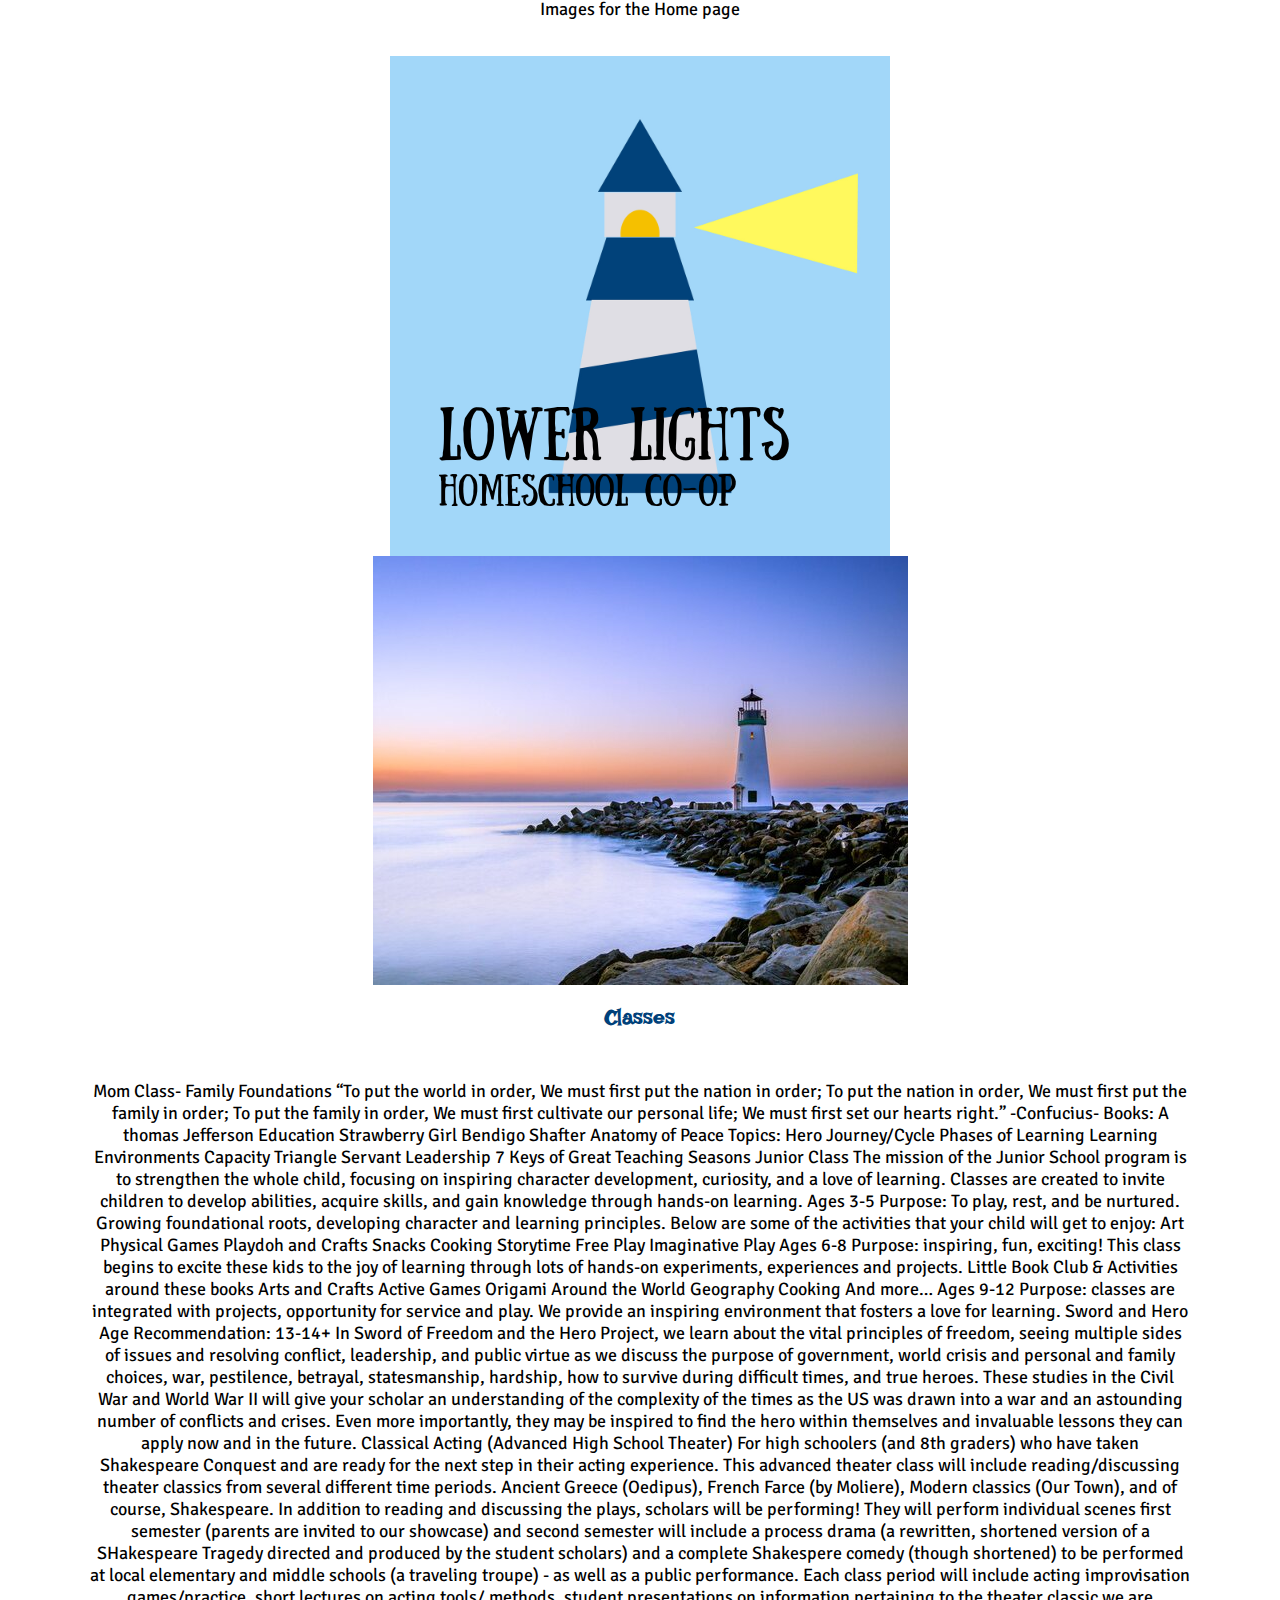
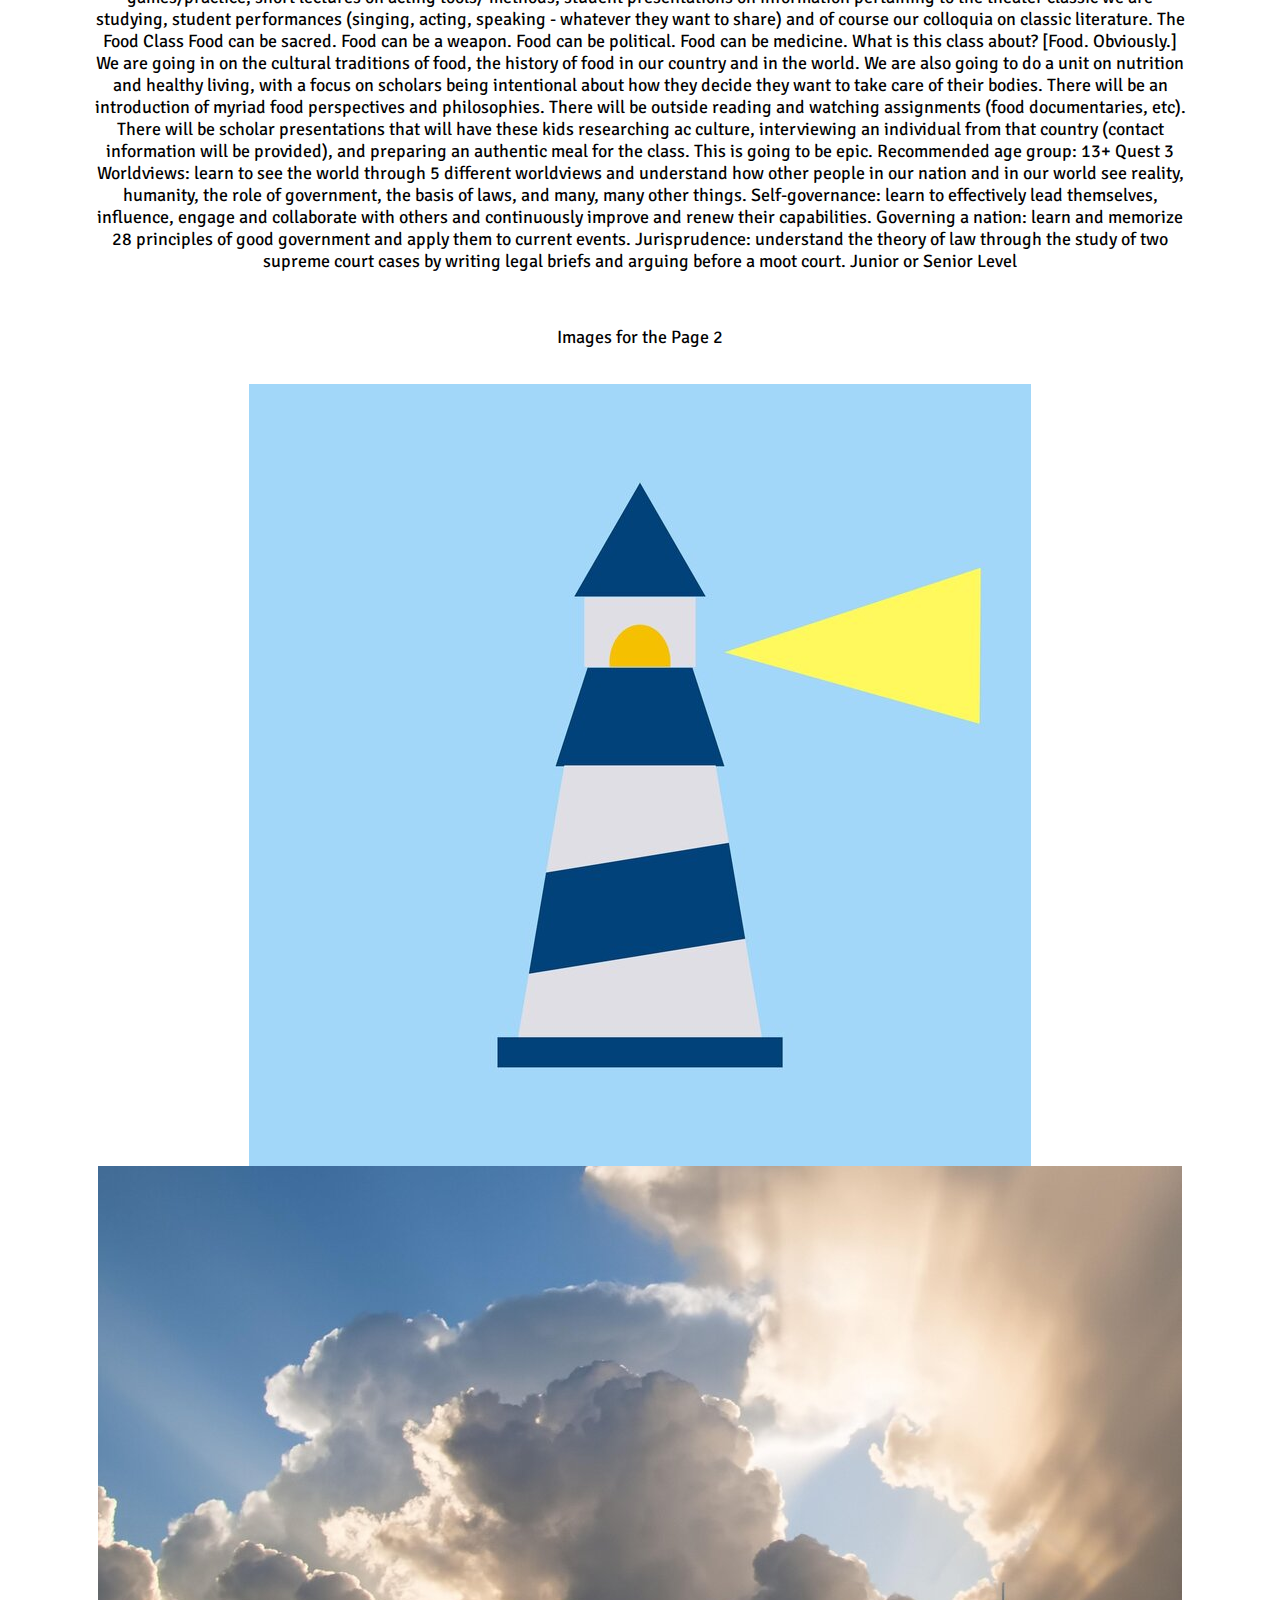
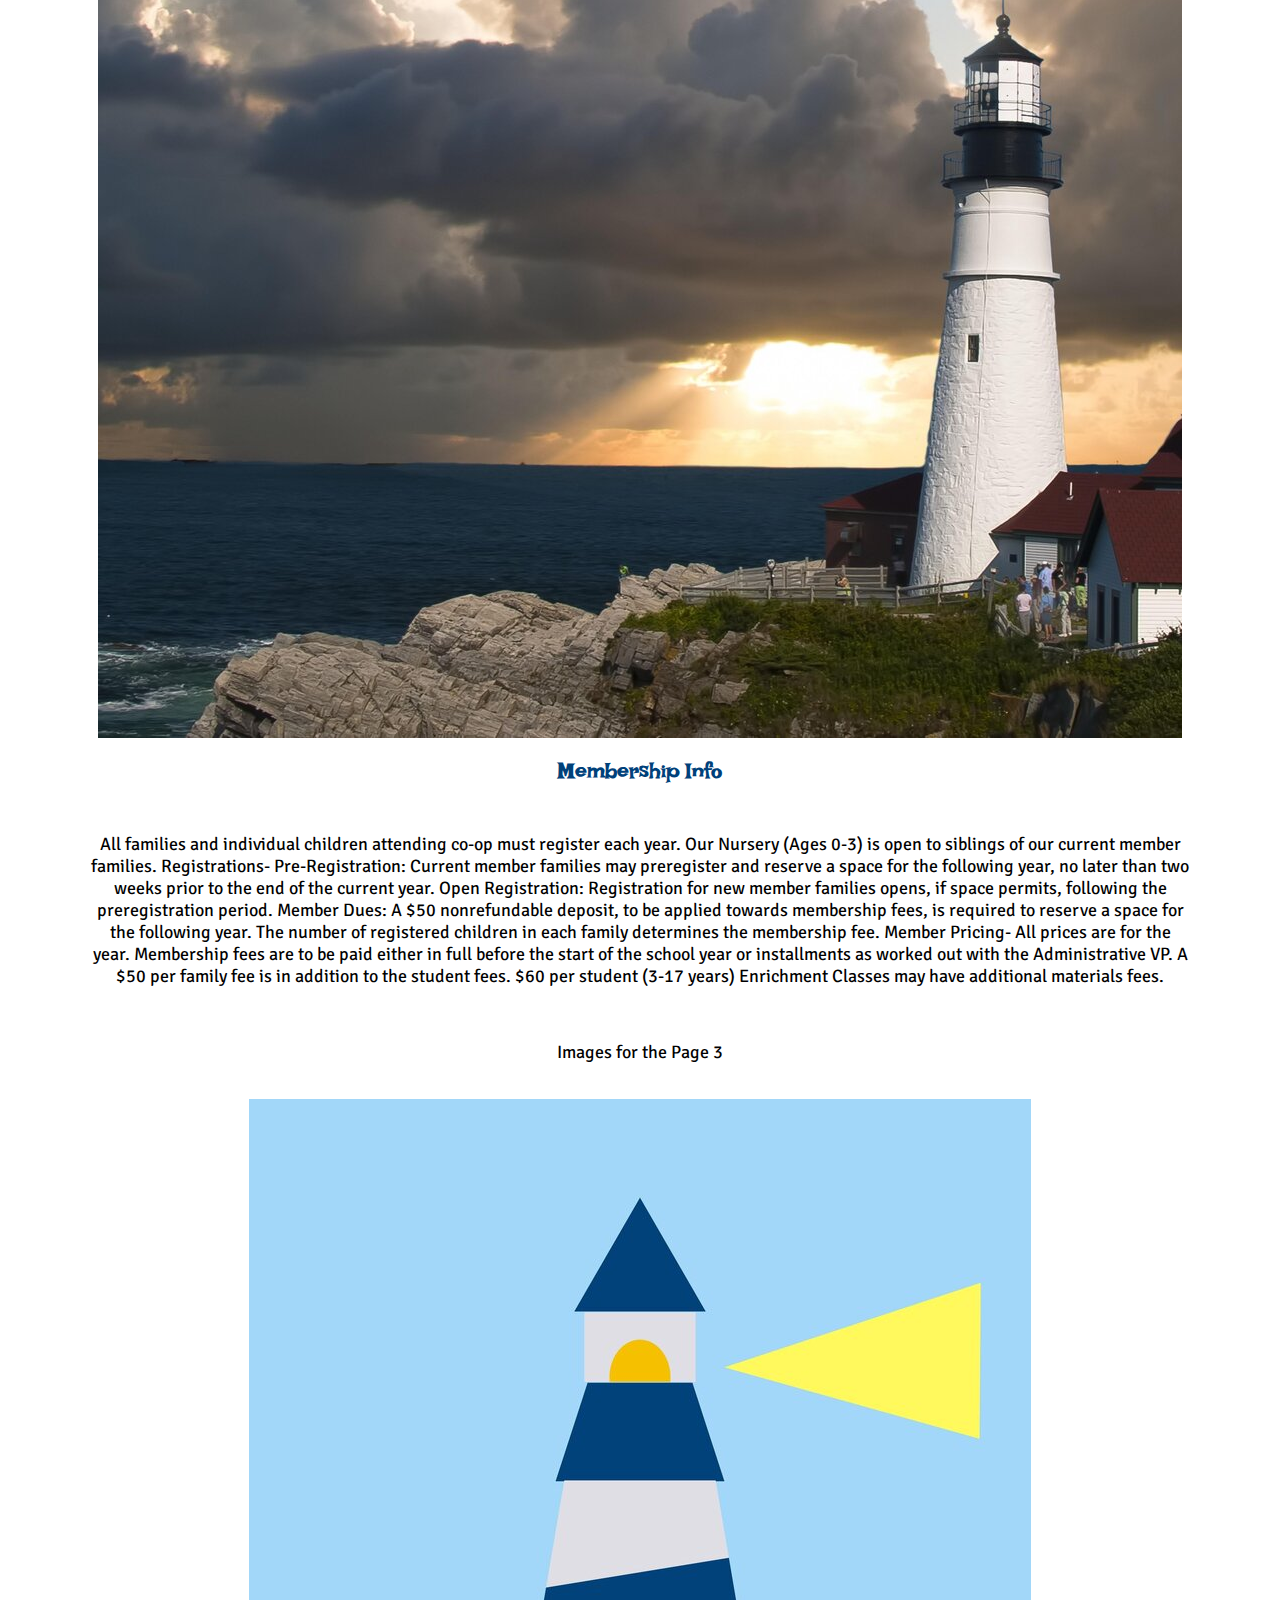
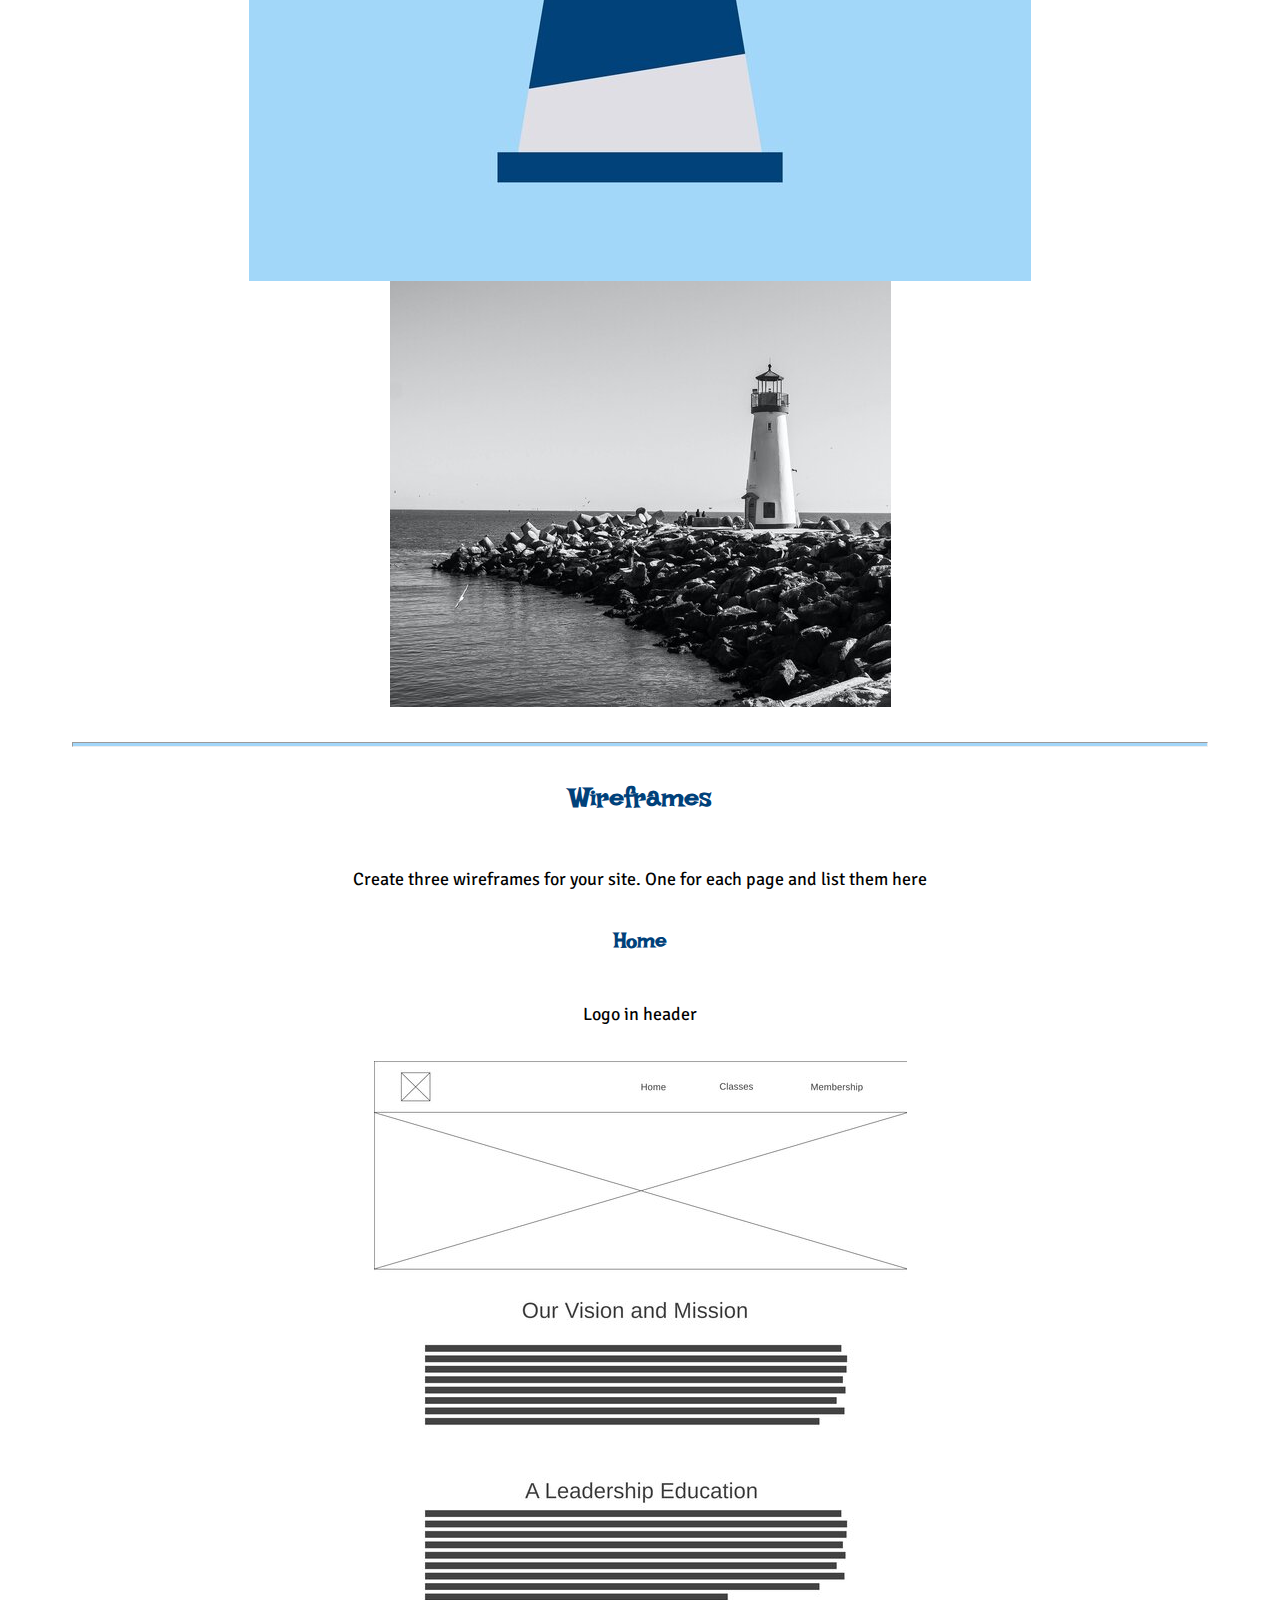
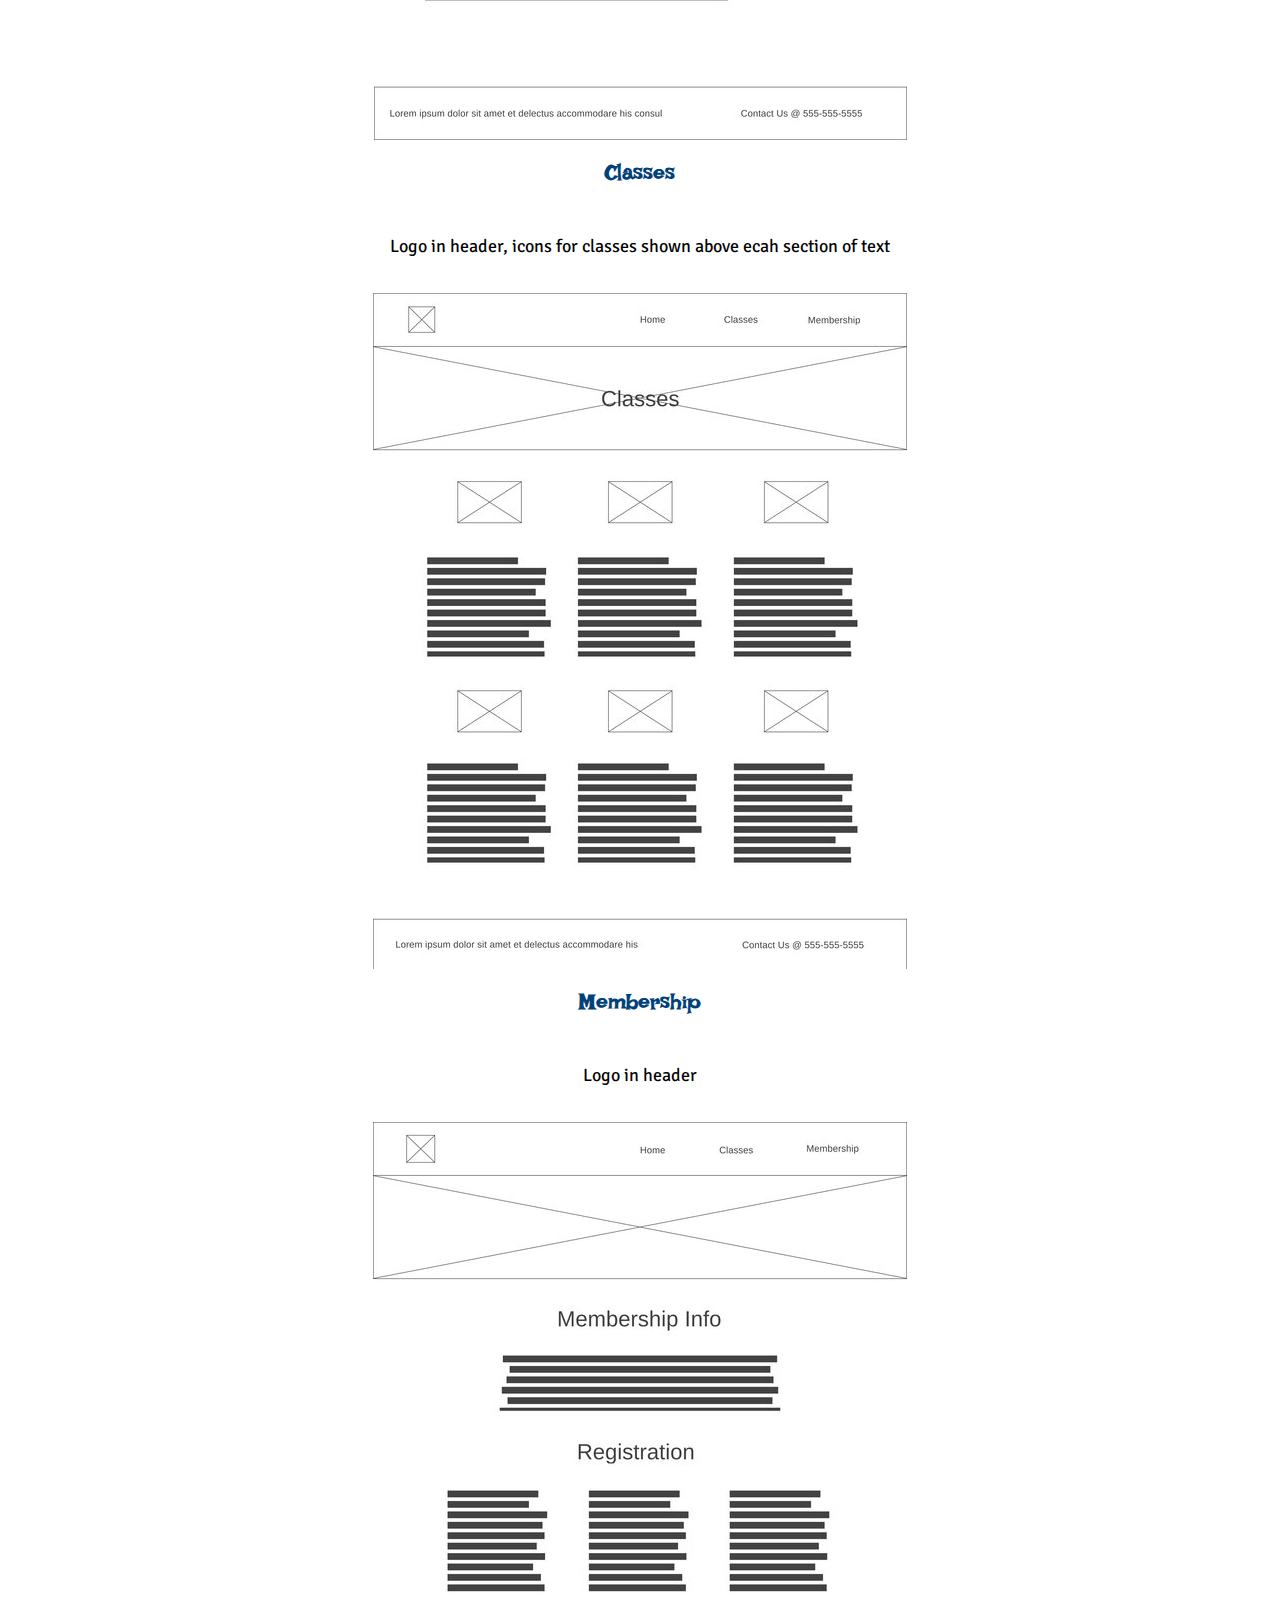
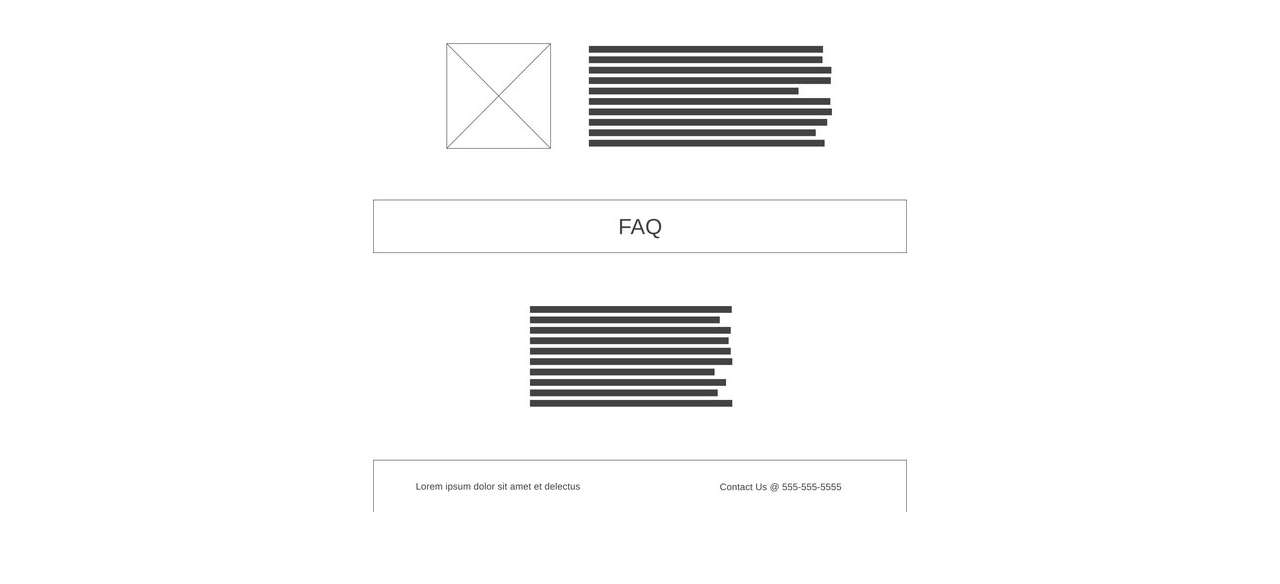
<file: lowerlights/site-plan.html>
<!DOCTYPE html>
<html lang="en-us">
    
  <head>
    <meta charset="utf-8">
    <title>Site Plan</title>
    <link type="text/css" rel="stylesheet" href="styles/site-plan.css">
  </head>

  <body>
    <header>
      <h1>Lower Lights Homeschool Co-op Site Plan</h1>
      <h2>Stacy Hargitt</h2>
      <h2>WDD 130-30</h2>
      <!-- In the header above, add the name or your site, your name and class number. For example if you are in section 3 you would put WDD 130.03 -->
    </header>
    <main>

      <!-- ------------------------Steps 2-3------------------------------ -->
      <hr>
      <h2>Overview</h2>
      <h3>Purpose</h3>
      <p>To provide information about what the co-op is all about and why other people would want to join it. It will have pages that show the different classes that our co-op has as well as a contact page for information and ways to contact the co-op board.</p>  <!-- change this -->


      <h3>Audience</h3>
      <p>Anyone who lives in the Yuma, AZ area who are homeschooling their children. Those homeschooling families who would like to be involved in a homeschool leadership community for their children.</p>  <!-- change this -->

      <hr>
      <h2>Branding</h2>
      <h3>Website Logo</h3>
      <!-- Replace this with some sort of logo for your site.  A logo can be as simple as the name of your site in a nice font :) -->
      <img src="images/Lower Lights Homeschool Co-Op.png" alt="Logo image">
      <hr>
      <h2>
        Style Guide
      </h2>

      <!-- ------------------------Steps 4-8------------------------------ -->

      <h3>
        Color Palette
      </h3>
      <!--  The colors you choose for a website are one of the most important decisions you will make. Follow the instructions on the activity in iLearn then return and replace the color codes below with the hex color codes (the 6 digit numbers that show at the bottom of each color) for the colors you have chosen below.  You should have at least 2 colors but do not have to fill in all 4 if you do not need them.  -->

      <!-- Copy and paste the URL to your finished palette below Make sure to paste it into both spots -->
      Palette URL: <a href="https://coolors.co/palette/dedfe4-a2d6f9-00417a-fffa5c-f5c000" target="_blank">https://coolors.co/palette/dedfe4-a2d6f9-00417a-fffa5c-f5c000</a>


      <table class="colors">
        <tr><th>Primary</th><th>Secondary</th><th>Accent 1</th><th>Accent 2</th></tr>
        <!-- Replace the numbers in the boxes below with your hex color codes. Then switch to the site-plan.css file and change your colors there as well. -->
        <tr><td class="primary">[#00417A]</td><td class="secondary">[#FFFA5C]</td><td class="accent1">[#A2D6F9]</td><td class="accent2">[#DEDFE4]</td></tr>
      </table>

      <!-- ------------------------Step 9------------------------------ -->

      <h3>
        Typography
      </h3>
      <!-- Choose a font for your paragraphs (body copy) and headlines. What font(s) have you chosen? Why did you choose what you did?  Make sure to review the list of web safe fonts at W3Schools.org as a starting point.  Think also about which of your colors above you might use for background and font colors. -->

      <h4>
        Heading Font: [Lakki Reddy]  <!-- change this -->
      </h4>
      <h4>
        Paragraph Font: [Signika Negative]  <!-- change this -->
      </h4>
      <h3>
        Normal paragraph example
      </h3>
      <p>
        Lorem ipsum dolor sit amet, consectetur adipiscing elit, sed do eiusmod tempor incididunt ut labore et dolore magna aliqua. Ut enim ad minim veniam, quis nostrud exercitation ullamco laboris nisi ut aliquip ex ea commodo consequat. Duis aute irure dolor in reprehenderit in voluptate velit esse cillum dolore eu fugiat nulla pariatur. Excepteur sint occaecat cupidatat non proident, sunt in culpa qui officia deserunt mollit anim id est laborum.
      </p>
      <h3>
        Colored paragraph example
      </h3>
      <p class="colored">
        Lorem ipsum dolor sit amet, consectetur adipiscing elit, sed do eiusmod tempor incididunt ut labore et dolore magna aliqua. Ut enim ad minim veniam, quis nostrud exercitation ullamco laboris nisi ut aliquip ex ea commodo consequat. 
      </p>

      <!-- ------------------------Step 10------------------------------ -->

      <h3>
        Navigation
      </h3>
      <!-- Think about how you want your navigation bar to look. In the site-plan.css file change the colors to your colors to get the look you desire. --> 
      <nav>
        <a href="#">Home</a>
        <a href="#">Classes</a>
        <a href="#">Membership Info</a>
      </nav>
      <hr>
      <h2>
        Site Map
      </h2>
      <div class="sitemap">
        <div class="sm-home">
          Home
        </div>
        <div class="sm-page2">
          Classes <!-- change this -->
        </div>
        <div class="sm-page3">
          Membership Info  <!-- change this -->
        </div>

        <div class="top">
          &nbsp;
        </div>
        <div class="left">
          &nbsp;
        </div>
        <div class="right">
          &nbsp;
        </div>

      </div>

      <!-- --------Content Section -------------- -->
      <hr>
      <h2>
        Content
      </h2>
      <h3>Home page</h3>
      <p>
        Vision and Mission
          Lower Lights Leadership Academy is a voluntary association of homeschool families engaged in the pursuit of a Leadership Education. Families meet together each Thursday to participate in Junior School classes, Scholar Projects, and Parent Program classes. At Lower Lights we supplement and enhance what takes place in the home. Our aim is to use our time together to inspire students to become self-directed learners who take ownership of their education.

            A Leadership Education
              Is family-based and agency-driven
              Utilizes mentors, classics, and the study of principles to develop an individual’s unique genius
              Is hard work and so much fun

      </p>
      <p>Images for the Home page</p>
        <img src="images/Lower Lights Homeschool Co-Op.png" alt="image for homepage">
        <img src="images/main photo.jpg" alt="image for homepage">

      </ul>
      <h3>Classes</h3>
      <p>
          Mom Class-
	          Family Foundations
              “To put the world in order,
              We must first put the nation in order;
              To put the nation in order,
              We must first put the family in order;
              To put the family in order,
              We must first cultivate our personal life;
              We must first set our hearts right.”
	              -Confucius-
            Books: 
              A thomas Jefferson Education
              Strawberry Girl
              Bendigo Shafter
              Anatomy of Peace
            Topics:
              Hero Journey/Cycle
              Phases of Learning
              Learning Environments
              Capacity Triangle
              Servant Leadership
              7 Keys of Great Teaching
              Seasons

          Junior Class
            The mission of the Junior School program is to strengthen the whole child, focusing on inspiring character development, curiosity, and a love of learning. Classes are created to invite children to develop abilities, acquire skills, and gain knowledge through hands-on learning.
            Ages 3-5
              Purpose: To play, rest, and be nurtured. Growing foundational roots, developing character and learning principles. 
              Below are some of the activities that your child will get to enjoy:
              Art
              Physical Games
              Playdoh and Crafts
              Snacks
              Cooking
              Storytime
              Free Play
              Imaginative Play
            Ages 6-8
              Purpose: inspiring, fun, exciting! This class begins to excite these kids to the joy of learning through lots of hands-on experiments, experiences and projects.
              Little Book Club &
              Activities around these books
              Arts and Crafts
              Active Games
              Origami
              Around the World Geography
              Cooking
              And more…
            Ages 9-12
              Purpose: classes are integrated with projects, opportunity for service and play. We provide an inspiring environment that fosters a love for learning. 

          Sword and Hero
            Age Recommendation: 13-14+
            In Sword of Freedom and the Hero Project, we learn about the vital principles of freedom, seeing multiple sides of issues and resolving conflict, leadership, and public virtue as we discuss the purpose of government, world crisis and personal and family choices, war, pestilence, betrayal, statesmanship, hardship, how to survive during difficult times, and true heroes. 
            These studies in the Civil War and World War II will give your scholar an understanding of the complexity of the times as the US was drawn into a war and an astounding number of conflicts and crises. Even more importantly, they may be inspired to find the hero within themselves and invaluable lessons they can apply now and in the future.

          Classical Acting
            (Advanced High School Theater)
            For high schoolers (and 8th graders) who have taken Shakespeare Conquest and are ready for the next step in their acting experience.
            This advanced theater class will include reading/discussing theater classics from several different time periods. Ancient Greece (Oedipus), French Farce (by Moliere), Modern classics (Our Town), and of course, Shakespeare. 
            In addition to reading and discussing the plays, scholars will be performing! They will perform individual scenes first semester (parents are invited to our showcase) and second semester will include a process drama (a rewritten, shortened version of a SHakespeare Tragedy directed and produced by the student scholars) and a complete Shakespere comedy (though shortened) to be performed at local elementary and middle schools (a traveling troupe) - as well as a public performance.
            Each class period will include acting improvisation games/practice, short lectures on acting tools/ methods, student presentations on information pertaining to the theater classic we are studying, student performances (singing, acting, speaking - whatever they want to share) and of course our colloquia on classic literature.

          The Food Class
            Food can be sacred.
            Food can be a weapon.
            Food can be political.
            Food can be medicine.
              What is this class about?
              [Food. Obviously.]
            We are going in on the cultural traditions of food, the history of food in our country and in the world. We are also going to do a unit on nutrition and healthy living, with a focus on scholars being intentional about how they decide they want to take care of their bodies.
            There will be an introduction of myriad food perspectives and philosophies.
            There will be outside reading and watching assignments (food documentaries, etc).
            There will be scholar presentations that will have these kids researching ac culture, interviewing an individual from that country (contact information will be provided), and preparing an authentic meal for the class.
            This is going to be epic.
            Recommended age group: 13+

          Quest 3
            Worldviews: learn to see the world through 5 different worldviews and understand how other people in our nation and in our world see reality, humanity, the role of government, the basis of laws, and many, many other things.
            Self-governance: learn to effectively lead themselves, influence, engage and collaborate with others and continuously improve and renew their capabilities.
            Governing a nation: learn and memorize 28 principles of good government and apply them to current events.
            Jurisprudence: understand the theory of law through the study of two supreme court cases by writing legal briefs and arguing before a moot court.
            Junior or Senior Level

      </p>
      <p>Images for the Page 2</p>
        <img src="images/lighthouse logo.jpg" alt="image for page">
        <img src="images/cloudy lighthouse.jpg" alt="image for page">

      </ul>
      <h3>Membership Info</h3>
      <p>
        All families and individual children attending co-op must register each year.
        Our Nursery (Ages 0-3) is open to siblings of our current member families.
        Registrations-
          Pre-Registration:
            Current member families may preregister and reserve a space for the following year, no later than two weeks prior to the end of the current year.
          Open Registration:
            Registration for new member families opens, if space permits, following the preregistration period.
          Member Dues:
            A $50 nonrefundable deposit, to be applied towards membership fees, is required to reserve a space for the following year.
            The number of registered children in each family determines the membership fee.
        Member Pricing-
          All prices are for the year. Membership fees are to be paid either in full before the start of the school year or installments as worked out with the Administrative VP. A $50 per family fee is in addition to the student fees. 
          $60 per student (3-17 years)
          Enrichment Classes may have additional materials fees. 

      </p>
      <p>Images for the Page 3</p>
        <img src="images/lighthouse logo.jpg" alt="image for page3">
        <img src="images/black and white.jpg" alt="image for page3">

      </ul>
      <hr>
      <h2>
        Wireframes
      </h2>
      <p>
        Create three wireframes for your site. One for each page and list them here</p>

      <h3>Home</h3>
      <p>         
        Logo in header
      </p>
      <img src="images/lower lights home page.jpg" alt="home page wireframe">

      <h3>Classes</h3>
      <p>         
        Logo in header, icons for classes shown above ecah section of text
      </p>
      <img src="images/lower lights classes page.jpg" alt="page 2 wireframe">

      <h3>Membership</h3>
      <p>         
        Logo in header
      </p>
      <img src="images/lower lights membership page.jpg" alt="page 3 wireframe">
    </main>
  </body>

</html>
</file>
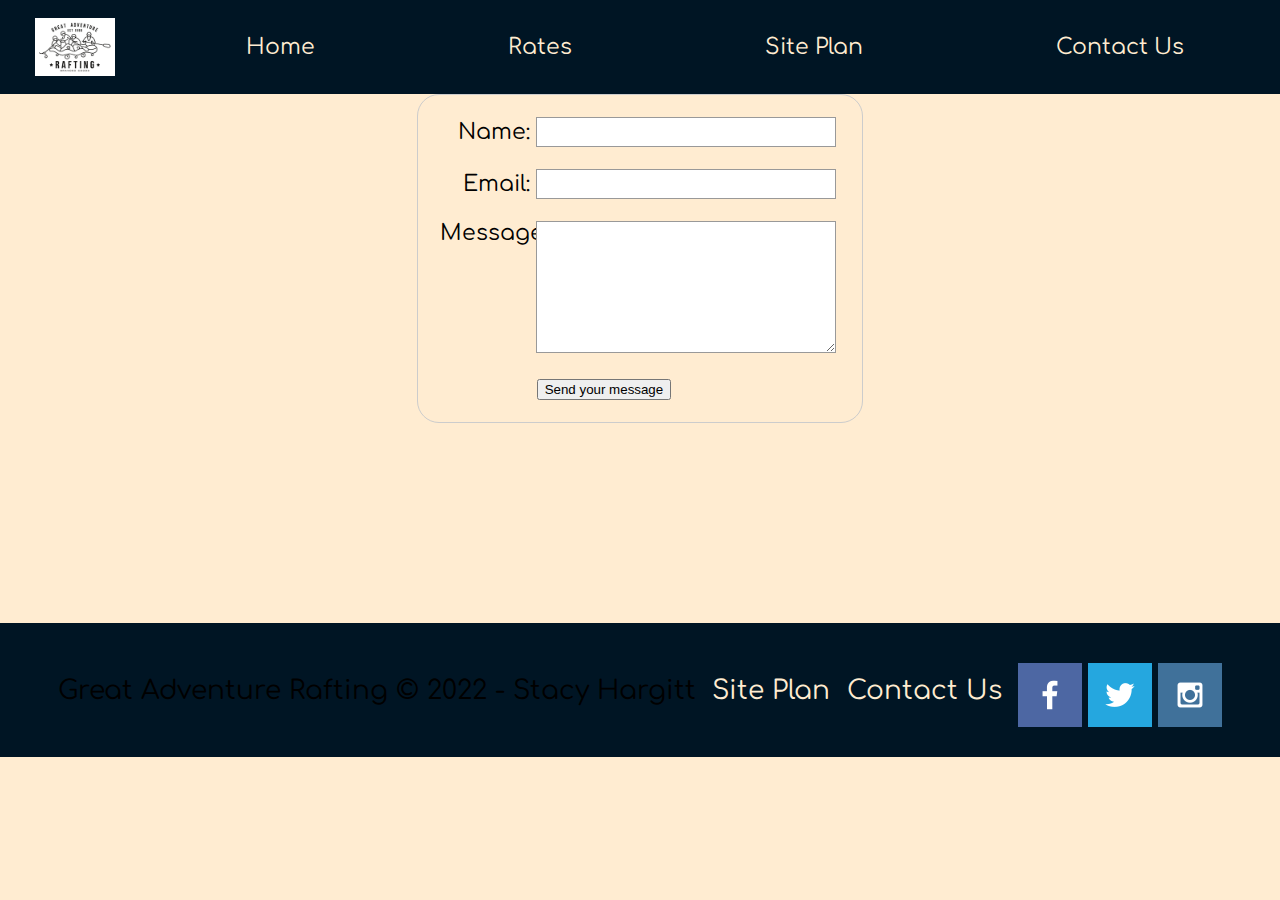
<file: wwr/contactus.html>
<!DOCTYPE html>
<html lang="en">
<head>
    <meta charset="UTF-8">
    <meta http-equiv="X-UA-Compatible" content="IE=edge">
    <meta name="viewport" content="width=device-width, initial-scale=1.0">
    <title>Contact Us</title>
    <link rel="stylesheet" href="styles/style.css">
</head>
<body>
    <div id="content">
        <header>
            <a href="index.html" id="logo_link">
            <img class="logo" src="images/greatadventureraftinglogo.png" alt="Great Adventure Rafting Logo">
            </a>
            <nav>
                <a href="index.html">Home</a>
                <a href="rates.html">Rates</a>
                <a href="site-plan-rafting.html">Site Plan</a>
                <a href="contactus.html">Contact Us</a>
            </nav>
        </header>
        <main>
            <div id="feedback"></div>
            <form action="/my-handling-form-page" method="post">
                <ul>
                    <li>
                        <label for="name">Name:</label>
                        <input type="text" id="name" name="user_name" />
                    </li>
                    <li>
                        <label for="mail">Email:</label>
                        <input type="email" id="mail" name="user_email" />
                    </li>
                    <li>
                        <label for="msg">Message:</label>
                        <textarea id="msg" name="user_message"></textarea>
                    </li>
                    <li class="button">
                        <button type="submit">Send your message</button>
                    </li>
                </ul>
            </form>
            <script>
                // get the feedback div element so we can do something with it.
                const feedbackElement = document.getElementById('feedback');
                // get the form so we can read what was entered in it.
                const formElement = document.forms[0];
                // add a 'listener' to wait for a submission of our form. When that happens run the code below.
                formElement.addEventListener('submit', function(e) {
                    // stop the form from doing the default action.
                    e.preventDefault();
                    // set the contents of our feedback element to a message letting the user know the form was submitted successfully. Notice that we pull the name that was entered in the form to personalize the message!
                    feedbackElement.innerHTML = 'Hello '+ formElement.user_name.value +'! Thank you for your message. We will get back with you as soon as possible!';
                    // make the feedback element visible.
                    feedbackElement.style.display = "block";
                    // add a class to move everything down so our message doesn't cover it.
                    document.body.classList.toggle('moveDown');
                });
            </script>
        </main>
        <footer>
            <p>Great Adventure Rafting &copy; 2022 - Stacy Hargitt</p>
            <p><a href="site-plan-rafting.html">Site Plan</a></p>
            <p><a href="contactus.html">Contact Us</a></p>
            <div class="social">
                <a href="https://facebook.com" target="_blank">
                    <img src="images/facebook.png" alt="fb icon">
                </a>
                <a href="https://twitter.com" target="_blank">
                    <img src="images/twitter.png" alt="twitter icon">
                </a>
                <a href="https://instagram.com" target="_blank">
                    <img src="images/instagram.png" alt="instagram icon">
                </a>
            </div>
        </footer>
    </div>
</body>
</html>
</file>
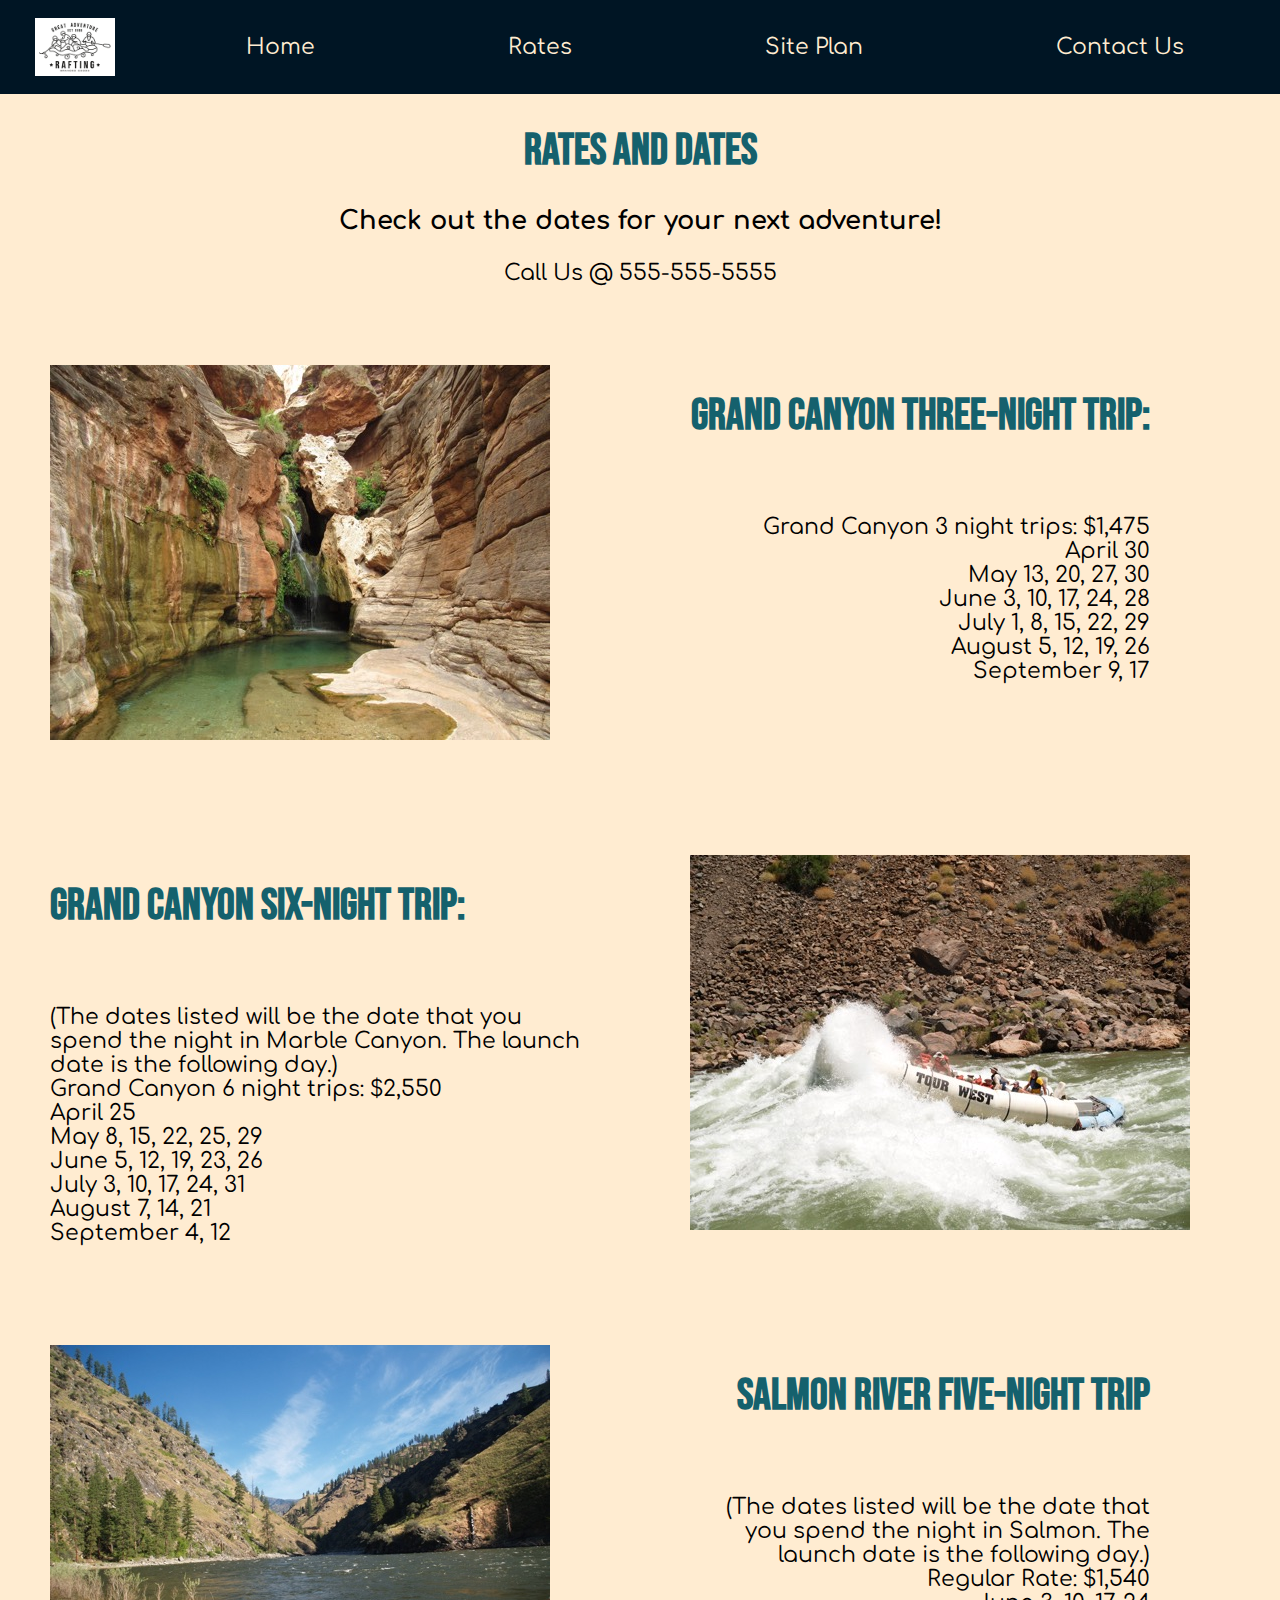
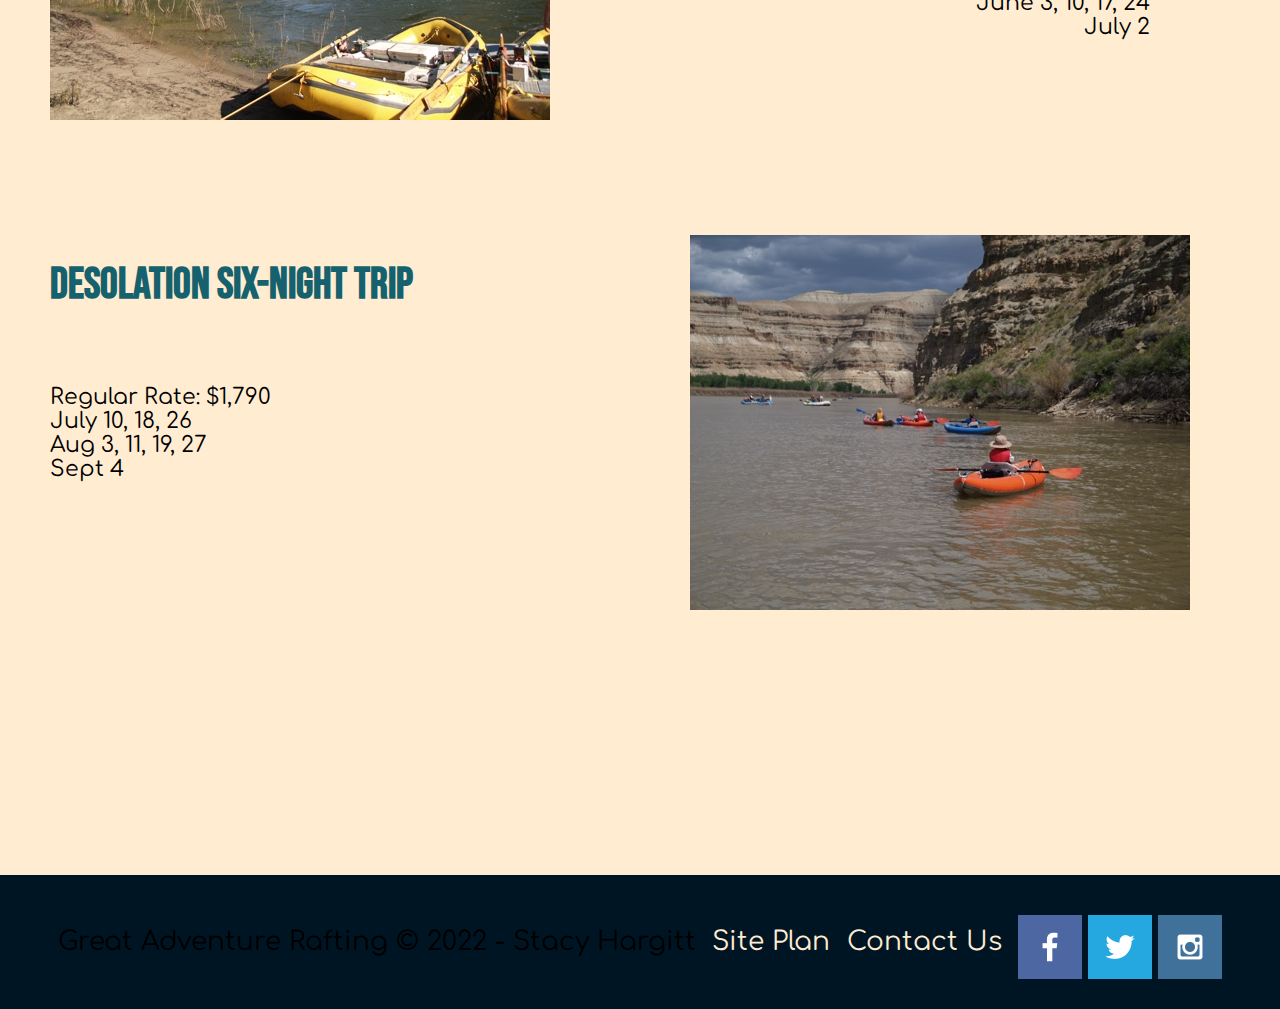
<file: wwr/rates.html>
<!DOCTYPE html>
<html lang="en">
<head>
    <meta charset="UTF-8">
    <meta http-equiv="X-UA-Compatible" content="IE=edge">
    <meta name="viewport" content="width=device-width, initial-scale=1.0">
    <title>Rates and Dates</title>
    <link rel="stylesheet" href="styles/style.css">
</head>
<body>
    <div id="content">
        <header>
            <a href="index.html" id="logo_link">
            <img class="logo" src="images/greatadventureraftinglogo.png" alt="Great Adventure Rafting Logo">
            </a>
            <nav>
                <a href="index.html">Home</a>
                <a href="rates.html">Rates</a>
                <a href="site-plan-rafting.html">Site Plan</a>
                <a href="contactus.html">Contact Us</a>
            </nav>
        </header>
        <div id="rates">
            <section id="rates-msg">
                <h1 class="rates-title">
                Rates and Dates
                </h1>
                <h3>
                Check out the dates for your next adventure!
                </h3>
                Call Us @ 555-555-5555
            </section>
        </div>
        <main class="rates-grid">
            <div class="grandcanyon-pic">
                <img class="grandcanyon-img" src="images/grandcanyon.jpg" alt="grand canyon picture">
            </div>
            <div class="grandcanyon-txt">
                <div class="grandcanyon-msg">
                    <h5>GRAND CANYON THREE-NIGHT TRIP:</h5>
                    <p class="small">Grand Canyon 3 night trips: $1,475 <br>
                    April 30 <br>
                    May 13, 20, 27, 30 <br>
                    June 3, 10, 17, 24, 28 <br>
                    July 1, 8, 15, 22, 29 <br>
                    August 5, 12, 19, 26 <br>
                    September 9, 17</p>
                </div>
            </div>
            <div class="grandcanyon2-txt">
                <div class="grandcanyon2-msg">
                    <h5>GRAND CANYON SIX-NIGHT TRIP: 
                    </h5>
                    <p class="small">(The dates listed will be the date that you spend the night in Marble Canyon. The launch date is the following day.) <br>
                    Grand Canyon 6 night trips: $2,550 <br>
                    April 25 <br>
                    May 8, 15, 22, 25, 29 <br>
                    June 5, 12, 19, 23, 26 <br>
                    July 3, 10, 17, 24, 31 <br>
                    August 7, 14, 21 <br>
                    September 4, 12</p>
                </div>
            </div>
            <div class="grandcanyon2-pic">
                <img class="grandcanyon2-img" src="images/grandcanyon2.jpg" alt="rapids at hermit creek">
            </div>
            <div class="salmonriver-pic">
                <img class="salmonriver-img" src="images/salmon.jpg" alt="salmon river picture">
            </div>
            <div class="salmonriver-txt">
                <div class="salmonriver-msg">
                    <h5>SALMON RIVER FIVE-NIGHT TRIP</h5>
                    <p class="small">(The dates listed will be the date that you spend the night in Salmon. The launch date is the following day.) <br>
                    Regular Rate: $1,540<br>
                    June 3, 10, 17, 24 <br>
                    July 2</p>
                </div>
            </div>
            <div class="desolation-txt">
                <div class="desolation-msg">
                    <h5>DESOLATION SIX-NIGHT TRIP</h5>
                    <p class="small">Regular Rate: $1,790<br>
                    July 10, 18, 26 <br>
                    Aug 3, 11, 19, 27 <br>
                    Sept 4</p>
                </div>
            </div>
            <div class="desolation-pic">
                <img class="desolation-img" src="images/desolation.jpg" alt="desolation picture">
            </div>
        </main>
        <footer>
            <p>Great Adventure Rafting &copy; 2022 - Stacy Hargitt</p>
            <p><a href="site-plan-rafting.html">Site Plan</a></p>
            <p><a href="contactus.html">Contact Us</a></p>
            <div class="social">
                <a href="https://facebook.com" target="_blank">
                    <img src="images/facebook.png" alt="fb icon">
                </a>
                <a href="https://twitter.com" target="_blank">
                    <img src="images/twitter.png" alt="twitter icon">
                </a>
                <a href="https://instagram.com" target="_blank">
                    <img src="images/instagram.png" alt="instagram icon">
                </a>
            </div>
        </footer>
    </div>
</body>
</html>
</file>
<file: lowerlights/styles/style.css>
@import url('https://fonts.googleapis.com/css2?family=Lakki+Reddy&family=Signika+Negative:wght@300&display=swap');

#content {
    max-width: 1600px;
    margin: 0 auto;
}

header {
    background-color: #00417A;
    display:grid;
    grid-template-columns: 50% auto;
}

#logo_link {
    padding-top: 5px;
    justify-self: center;
    align-self: center;
}

.logo {
    width: 80px;
    padding-left: 50px;
    padding-top: 5px;
}

nav {
    display: flex;
    justify-content: space-around;
}

nav a {
    text-align: center;
    color:#DEDFE4;
    padding: 35px;
    font-family: Signika Negative, Helvetica, sans-serif;
}

nav a:hover {
    background-color: #DEDFE4;
    color:#A2D6F9;
}

#banner {
    display: grid;
    grid-template-columns: 1fr 3fr 1fr;
}

#banner-box {
    grid-column: 1/4;
    grid-row: 1/3;
    z-index: -1;
}

#banner-img {
    width: 100%;
}

#banner-msg {
    grid-column: 2/3;
    grid-row: 1/2;
    margin-top: 100px;
}

#banner-msg h1, #banner-msg h4 {
    text-align: center;
}

.home-title, .class-title {
    color:#00417A;
    font-family: Lakki Reddy, Helvetica, sans-serif;
    font-size: 3em;
    margin-top: 10px;
}

#mission-statement {
    text-align:center;
    padding-top: 50px;
    padding: 120px;
}

.mission-title, .leadership-title {
    color: #00417A;
    font-family: Lakki Reddy, Courier, monospace;
    font-size: 2em;
}

#leadership-statement {
    text-align:center;
    padding-top: 100px;
    padding: 120px;
}

#leadership-statement p, #mission-statement p {
    text-align:justify;
    padding-left: 100px;
    font-size: 1.5em;
    font-family: Signika Negative, Helvetica, sans-serif;
}

footer {
    background-color:#00417A;
    padding: 25px 50px;
    margin-top: 200px;
    display: flex;
    justify-content: space-around;
    align-items: center;
}

footer a {
    color:#DEDFE4;
}

footer a:hover {
    color:#FFFA5C;
}

footer p {
    font-size: 1em;
    font-family: Signika Negative, Helvetica, sans-serif;
}

.class-grid {
    display: grid;
    grid-template-columns: 1fr 1fr 1fr;
    padding: 100px;
}

.moms-card, .juniors-card, .sword-card, .acting-card, .food-card, .quest-card {
    padding: 30px;
}

.card-img {
    align-items: center;
    width: 100%;
}

.container {
    position: relative;
    width: 100%;
}
  
.card-img {
    display: block;
    width: 100%;
    height: auto;
}
  
.overlay {
    position: absolute;
    top: 0;
    bottom: 0;
    left: 0;
    right: 0;
    height: 100%;
    width: 100%;
    opacity: 0;
    transition: .5s ease;
    background-color:#00417A;
}
  
.container:hover .overlay {
    opacity: 1;
}
  
.text {
    color:#DEDFE4;
    font-size: 20px;
    position: absolute;
    top: 50%;
    left: 50%;
    -webkit-transform: translate(-50%, -50%);
    -ms-transform: translate(-50%, -50%);
    transform: translate(-50%, -50%);
    text-align: center;
    font-family: Lakki Reddy, Courier, monospace;
}

#membership-info, #registration-info {
    text-align: center;
    font-family: Lakki Reddy;
}

.membership-msg p {
    padding: 50px;
    font-family: Signika Negative;
}

.registration-title {
    padding-top: 100px;
}

.registration-grid {
    display: grid;
    grid-template-columns: 1fr 1fr 1fr;
    padding-right: 100px;
    padding-left: 100px;
    font-family: Signika Negative;
}

.pre-card, .open-card, .dues-card {
    padding: 50px;
}

.msg {
    grid-column: span 2;
    padding: 100px;
    font-family: Signika Negative;
}

.lighthouse-bw {
    width: 100%;
    border: 5px solid black;
    align-items: center;
}

.FAQ-title {
    background-color: #00417A;
    text-align: center;
    font-size: 2em;
    font-family: Lakki Reddy;
}

#FAQ-msg p {
    padding-top: 80px;
    padding-left: 300px;
    padding-right: 300px;
    font-family: Signika Negative;
}
</file>
<file: wwr/styles/style.css>
@import url('https://fonts.googleapis.com/css2?family=Bebas+Neue&family=Comfortaa&display=swap');

#content {
    max-width: 1600px;
    margin: 0 auto;
}

#logo_link {
    padding-top: 5px;
    justify-self: center;
    align-self: center;
}

.logo {
    width: 80px;
}

nav {
    display: flex;
    justify-content: space-around;
}

nav a {
    text-align: center;
    color:#FFECD1;
    text-decoration: none;
    padding: 35px;
}

nav a:hover {
    background-color: #FFECD1;
    color:#001524;
}

#hero {
    display: grid;
    grid-template-columns: 1fr 3fr 1fr;
    margin-top: -100px;
}

#hero-box {
    grid-column: 1/4;
    grid-row: 1/3;
    z-index: -1;
}

#hero-img {
    width: 100%;
}

#hero-msg {
    grid-column: 2/3;
    grid-row: 1/2;
    margin-top: 100px;
}

#hero-msg h1, #hero-msg h4 {
    text-align: center;
}

.button-box {
    text-align: center;
}

.home-grid {
    display: grid;
    grid-template-columns: 1fr 1fr 1fr 1fr 1fr 1fr 1fr 1fr 1fr 1fr;
}

main section {
    text-align: center; 
}

main section img {
    box-sizing: border-box;
}

#background {
    height: 725px;
    background-color: white;
    grid-column: 1/11;
    grid-row: 4/9;
}

body {
    background-color: #FFECD1;
    font-family: Comfortaa, Arial, sans-serif;
    font-size: 22px;
    margin: 0;
    padding: 0;
}

header {
    background-color: #001524;
    display:grid;
    grid-template-columns: 150px auto;
}

.book, .join {
    background-color:#78290F;
    color:#FFECD1;
    text-decoration: none;
    font-size: 18px;
    padding: 15px 30px;
    margin-top: 50px;
    border-radius: 5px;
}

.book:hover, .join:hover {
    background-color: #15616D;
    color:#FF7D00;
}

.msg {
    background-color:#78290F;
    line-height: 1.5em;
    padding: 35px;
    grid-column: 6/10;
    grid-row: 6/7;
    box-shadow: 5px 5px 10px #6f7364;
}

.msg h2 {
    color:#001524;
    font-family: Bebas Neue, Helvetica, sans-serif;
    margin: 0;
}

.msg p {
    color:#FFECD1;
    font-size: .8em;
    padding-bottom: 15px;
}

footer {
    background-color: #001524;
    padding: 25px 50px;
    margin-top: 200px;
    display: flex;
    justify-content: space-around;
    align-items: center;
}

footer h3 {
    color:#78290F;
}

footer a {
    color:#FFECD1;
    text-decoration: none;
}

footer a:hover {
    color:#FF7D00;
}

footer p {
    font-size: 1.2em;
}

footer p a:hover {
    text-decoration: underline;
}

footer .social img {
    padding-top: 15px;
}

.icon {
    width: 80px;
    padding-top: 10px;
}

.home-title {
    color:#15616D;
    font-family: Bebas Neue, Helvetica, sans-serif;
    font-size: 2em;
    margin-top: 10px;
}

h4 {
    color:#FFECD1;
}

.rivers-card, .camping-card, .rapids-card {
    margin: 200px 0;
}

.card-img {
    border: 10px solid black;
    transition: transform .5s;
    box-shadow: 5px 5px 10px #6f7364;
    width: 100%;
}

.card-img:hover {
    opacity: .6;
    transform: scale(1.1);
}

.rivers-card {
    grid-column: 2/4;
    grid-row: 2/3;
}

.camping-card {
    grid-column: 5/7;
    grid-row: 2/3;
}

.rapids-card {
    grid-column: 8/10;
    grid-row: 2/3;
}

.mountains {
    width: 100%;
    grid-column: 2/7;
    grid-row: 5/8;
    box-shadow: 5px 5px 10px #6f7364;
}

.rates-grid {
    display: grid;
    grid-template-columns: 1fr 1fr;
    grid-template-rows: 1fr 1fr 1fr 1fr;
}

.rates-title {
    color:#15616D;
    font-family: Bebas Neue, Helvetica, sans-serif;
    font-size: 2em;
    margin-top: 10px; 
}

#rates-msg {
    text-align: center;
    margin: 30px;
}

.grandcanyon-img {
    grid-column: 1/2;
    grid-row: 1/2;
    margin: 50px;
}

.grandcanyon-msg {
    grid-column: 2/3;
    grid-row: 1/2;
    margin: 50px;
    text-align: right;
    padding-right: 80px;
}

.grandcanyon2-img {
    grid-column: 2/3;
    grid-row: 2/3;
    margin: 50px;
}

.grandcanyon2-msg {
    grid-column: 1/2;
    grid-row: 2/3;
    margin: 50px;
    margin-top: 10px;
}

.salmonriver-img {
    grid-column: 1/2;
    grid-row: 3/4;
    margin: 50px;
}

.salmonriver-msg {
    grid-column: 2/3;
    grid-row: 3/4;
    margin: 50px;
    text-align: right;
    padding-right: 80px;
}

.desolation-img {
    grid-column: 2/3;
    grid-row: 4/5;
    margin: 50px;
}

.desolation-msg {
    grid-column: 1/2;
    grid-row: 4/5;
    margin: 50px;
}

h5 {
    color:#15616D;
    font-family: Bebas Neue, Helvetica, sans-serif;
    font-size: 2em; 
}

.small {
    font-family: Comfortaa, Arial, sans-serif;
    font-size: 1em;
}

form {
    /* Center the form on the page */
    margin: 0 auto;
    width: 400px;
    /* Form outline */
    padding: 1em;
    border: 1px solid #ccc;
    border-radius: 1em;
  }
  
  ul {
    list-style: none;
    padding: 0;
    margin: 0;
  }
  
  form li + li {
    margin-top: 1em;
  }
  
  label {
    /* Uniform size & alignment */
    display: inline-block;
    width: 90px;
    text-align: right;
  }
  
  input,
  textarea {
    /* To make sure that all text fields have the same font settings
       By default, textareas have a monospace font */
    font: 1em sans-serif;
  
    /* Uniform text field size */
    width: 300px;
    box-sizing: border-box;
  
    /* Match form field borders */
    border: 1px solid #999;
  }
  
  input:focus,
  textarea:focus {
    /* Additional highlight for focused elements */
    border-color: #000;
  }
  
  textarea {
    /* Align multiline text fields with their labels */
    vertical-align: top;
  
    /* Provide space to type some text */
    height: 6em;
  }
  
  .button {
    /* Align buttons with the text fields */
    padding-left: 90px; /* same size as the label elements */
  }
  
  button {
    /* This extra margin represent roughly the same space as the space
       between the labels and their text fields */
    margin-left: 0.5em;
  }

  #feedback {
    background-color: antiquewhite;
    position: absolute;
    top: 0;
    left: 0;
    right: 0;
    padding: .5em;
    /* make this element invisible until we are ready for it */
    display: none;      
}
.moveDown {
    margin-top: 3em;
}

@media screen and (max-width: 900px) {
    #hero, .home-grid, .rates-grid {
        display: block;
        height: auto;
    }
    nav, footer {
        flex-direction: column;
    }
    nav a {
        display: block;
        padding: 15px;
    }
    #hero {
        margin-top: 0;
    }
    #hero-msg {
        margin-top: 0;
    }
    #hero-msg h4 {
        display: none;
    }
    .home-title, .rates-title {
        font-size: 25px;
        color: #6f7364;
    }
    .rivers-card, .camping-card, .rapids-card { 
        margin: 50px auto;
        width: 60%;
    }
    #background {
        display: none;
    }
    .mountains, .msg {
        width: 80%;
        display: block;
        margin: 0 auto;
    }
    .grandcanyon-pic, .salmonriver-pic, .desolation-pic, .grandcanyon-txt, .salmonriver-txt, .desolation-txt {
        width: 60%;
        margin: 50px;
    }
    footer {
        margin-top: 25px;
    }
}
</file>
<file: positionstyles.css>
/* CSS - Name: "positionstyles.css" */
/* Activity 1 styles */
.content1 {
  /* This is the parent of the activity 1 boxes. */
  display: grid;
  grid-template-columns: 1fr 1fr;
  justify-items: center;
  grid-gap: 20px;
}
.red1 { 
  width: 100%; 
  height: 100px; 
  background-color: red; 
  grid-column: 1/3;

} 
.green1 {
  width: 200px; 
  height: 200px; 
  background-color: green; 

} 
.yellow1 {
  width: 200px; 
  height: 200px; 
  background-color: gold; 
} 
.blue1 {
  width: 100%; 
  height: 100px; 
  background-color: blue; 
  grid-column: 1/3;
} 
/* Activity 2 styles */ 
.content2 {
  /* This is the parent of the activity 2 boxes. */
  display: grid;
  grid-template-columns: 50px 50px 50px 50px 50px;
  grid-template-rows: 50px 50px 50px 50px 50px;

}
.red2 {
  width: 100px; 
  height: 100px; 
  background-color: red; 
  grid-column: 1/3;
  grid-row: 1/3;
} 
.green2 { 
  width: 100px; 
  height: 100px; 
  background-color: green; 
  grid-column: 2/4;
  grid-row: 2/4;
} 
.yellow2 {
  width: 100px; 
  height: 100px; 
  background-color: gold; 
  grid-column: 3/5;
  grid-row: 3/5;
} 
.blue2 {
  width: 100px; 
  height: 100px; 
  background-color: blue; 
  grid-column: 4/6;
  grid-row: 4/6;
} 
/* Activity 3 styles */ 
.content3 {
  /* This is the parent of the activity 3 boxes. */
  display: grid;
  grid-template-columns: 1fr 1fr;
  grid-column-gap: 25px;
}
.red3 {
  width: 100%; 
  height: 100px; 
  background-color: red; 
  grid-column: 1/3;
} 
.green3 {
  width: 100%; 
  height: 100px; 
  background-color: green;
  grid-column: 1/2;
} 
.yellow3 {
  width: 100%; 
  height: 100px; 
  background-color: gold; 
  grid-column: 2/3;
} 
.blue3 {
  width: 100%;
  height: 100px; 
  background-color: blue; 
  grid-column: 1/3;
} 
/* Activity 4 styles */ 
.content4 {
  /* This is the parent of the activity 4 boxes. */
  display: grid;
  grid-template-columns: 1fr 1fr;
  grid-row-gap: 0;
  grid-column-gap: 0;
  height: 400px;
}
.red4 {
  width: 100%; 
  height: 400px; 
  background-color: red; 
  grid-row: 1/4;
} 
.green4 {
  width: 100%; 
  height: 100%; 
  background-color: green; 
  grid-column: 2/3;
  grid-row: 1/2;
} 
.yellow4 {
  width: 100%; 
  height: 100%; 
  background-color: gold; 
  grid-column: 2/3;
  grid-row: 2/3;
} 
.blue4 {
  width: 100%; 
  height: 100%; 
  background-color: blue; 
  grid-column: 2/3;
  grid-row: 3/4;
} 
/* Activity 5 styles */ 
.content5 {
  /* This is the parent of the activity 5 boxes. */
  
  height: 400px;
}
.red5 { 
  width: 100%; 
  height: 100px; 
  background-color: red; 
} 
.green5 { 
  width: 150px; 
  height: 150px; 
  background-color: green; 
  float: left;

} 
.yellow5 {
  width: 100%; 
  height: 200px; 
  background-color: gold; 
} 
.blue5 {
  width: 100%; 
  height: 100px; 
  background-color: blue; 
} 
/* Activity 6 styles */ 
.content6 {
  /* This is the parent of the activity 6 boxes. */
  display: grid;
  grid-template-columns: 50px 50px 50px 50px 50px 50px;
  grid-template-rows: 50px 50px 50px 50px 50px 50px;
}
.red6 {
  width: 200px; 
  height: 100px; 
  background-color: red; 
  grid-column: 1/5;
  grid-row: 1/3;
} 
.green6 {
  width: 100px; 
  height: 100px; 
  background-color: green;
  grid-column: 1/3;
  grid-row: 5/7; 
  z-index: 4;
} 
.yellow6 {
  width: 100px; 
  height: 200px; 
  background-color: gold; 
  grid-column: 5/7;
  grid-row: 3/7;
  z-index: 4;
} 
.blue6 {
  width: 200px; 
  height: 200px; 
  background-color: blue; 
  grid-column: 2/6;
  grid-row: 2/6;
} 


/* Do not make any changes below here */
.activity {
  width: 70%; 
  margin: 20px auto; 
  font-family: Arial, sans-serif; 
  border: 1px solid black; 
  padding: 10px; 
  clear:both; 
  overflow: auto;
} 

.hint {
  border: 1px solid grey;
  background: #e0e0e0;
  padding: .5em;
  position: relative;
  margin: 1em 0;
}
.hint h3 {
  margin: 0;
}
.hint:hover {
  background: #d0d0d0;
}
.hint > div {
  display: none;
}

.hint input[type=checkbox] {
  position: absolute;
  width: 100%;
  height: 100%;
  opacity: 0;
  z-index: 1;
  cursor: pointer;
}

.hint input[type=checkbox]:checked ~ div {
  display: block;
}

.hint i {
  position: absolute;
  transform: translate(-6px, 0);
  margin-top: 16px;
  right: 10px;
  top: -3px;
}
.hint i:before, .hint i:after {
  content: "";
  position: absolute;
  background-color: black;
  width: 3px;
  height: 9px;
}
.hint i:before {
  transform: translate(2px, 0) rotate(45deg);
}
.hint i:after {
  transform: translate(-2px, 0) rotate(-45deg);
}

.hint input[type=checkbox]:checked ~ i:before {
  transform: translate(-2px, 0) rotate(45deg);
}
.hint input[type=checkbox]:checked ~ i:after {
  transform: translate(2px, 0) rotate(-45deg);
}
.hint a {
  position: relative;
  z-index: 1;
}
</file>
<file: lowerlights/styles/site-plan.css>
/* if you are using any Google fonts change the font names below to your fonts. 
Any spaces in your font name should be replaced with a +. 
Fonts are separated by a | */
@import url('https://fonts.googleapis.com/css2?family=Lakki+Reddy&family=Signika+Negative:wght@300&display=swap');

:root {
  /* change the values below to your colors from your palette */
  --primary-color: #00417A   ;
  --secondary-color: #DEDFE4 ;
  --accent1-color: #A2D6F9;
  --accent2-color: #FFFA5C;

  /* change the values below to your chosen font(s) */
  --heading-font: "Lakki Reddy";
  --paragraph-font: Signika Negative, Helvetica, sans-serif;

  /* these colors below should be chosen from among your palette colors above */
  --headline-color-on-white: #00417A;  /* headlines on a white background */ 
  --headline-color-on-color: #FFFA5C; /* headlines on a colored background */ 
  --paragraph-color-on-white: #00417A; /* paragraph text on a white background */ 
  --paragraph-color-on-color: #A2D6F9; /* paragraph text on a colored background */ 
  --paragraph-background-color: #00417A;
  --nav-link-color: #DEDFE4;
  --nav-background-color: #00417A;
  --nav-hover-link-color: #DEDFE4;
  --nav-hover-background-color: #00417A;
}


/*  Look around below...but DON'T CHANGE ANYTHING! */

body {
  max-width: 1200px;
  margin: 0 auto;
  padding: 4em;
  font-size: 18px;
  text-align: center;
}
img {
  display: block;
  margin: 0 auto;
}
h1, h2, h3, h4, h5, h6 {
  font-family: var(--heading-font);
  color: var(--headline-color-on-white);
}
h2 {
  text-align: center;
}
hr {
  height: 3px;
  margin: 35px 0;
  background: var(--accent1-color);
}
header {
  padding: 1em;
  text-align: center;
  color: var(--paragraph-color-on-color);
  background-color: var(--paragraph-background-color);
}
header > h1, header > h2 {
  color: var(--headline-color-on-color);
}

p {
  font-family: var(--paragraph-font);
  color: var(--paragraph-color);
  padding: 1em;
}
.colors {
  width: 100%;
  min-width: 350px;
  margin: 30px auto;
  text-align: center;
}
.colors th {
  background-color: #999;
}
.colors td{
  width: 25%;
  height: 3em;
}

.primary {
  background-color: var(--primary-color);
}
.secondary {
  background-color: var(--secondary-color);
}
.accent1 {
  background-color: var(--accent1-color);
}
.accent2{
  background-color: var(--accent2-color);
}

p.colored {
  background-color: var(--paragraph-background-color);
  color: var(--paragraph-color-on-color);
}

nav {
  background-color: var(--nav-background-color);
  line-height: 3em;
  text-align: center;
  font-size: 1.2em;
}
nav  {
  list-style-type: none;
  display: flex;

}
nav a {
  padding:1em;
  min-width: 120px;
  text-decoration: none;
  padding: 10px;

}
nav a:link, nav a:visited {
  color: var(--nav-link-color);
}
nav a:hover {
  color: var(--nav-hover-link-color);
  background-color: var(--nav-hover-background-color);
}

.sitemap {
  display: grid;
  justify-content: center;

  grid-template-columns: repeat(6, 15%);
  grid-template-rows: 3em 1.5em 1.5em 3em;
  grid-template-areas: ". . home home . ."
    ". . . top . ."
    ". left left right right ."
    "page2 page2 . . page3 page3";
}
.sitemap > div {

  text-align: center;

}
.sm-home {
  grid-area: home;
  background-color: #ccc;
  line-height: 3em;
}
.sm-page2 {
  grid-area: page2;
  background-color: #ccc;
  line-height: 3em;
}
.sm-page3 {
  grid-area: page3;
  background-color: #ccc;
  line-height: 3em;
}

.top {
  grid-area: top;
  border-left: 1px solid;
}

.left {
  grid-area: left;
  border-top: 1px solid;
  border-left: 1px solid;
}

.right {
  grid-area: right;
  border-top: 1px solid;
  border-right: 1px solid;
}
</file>
